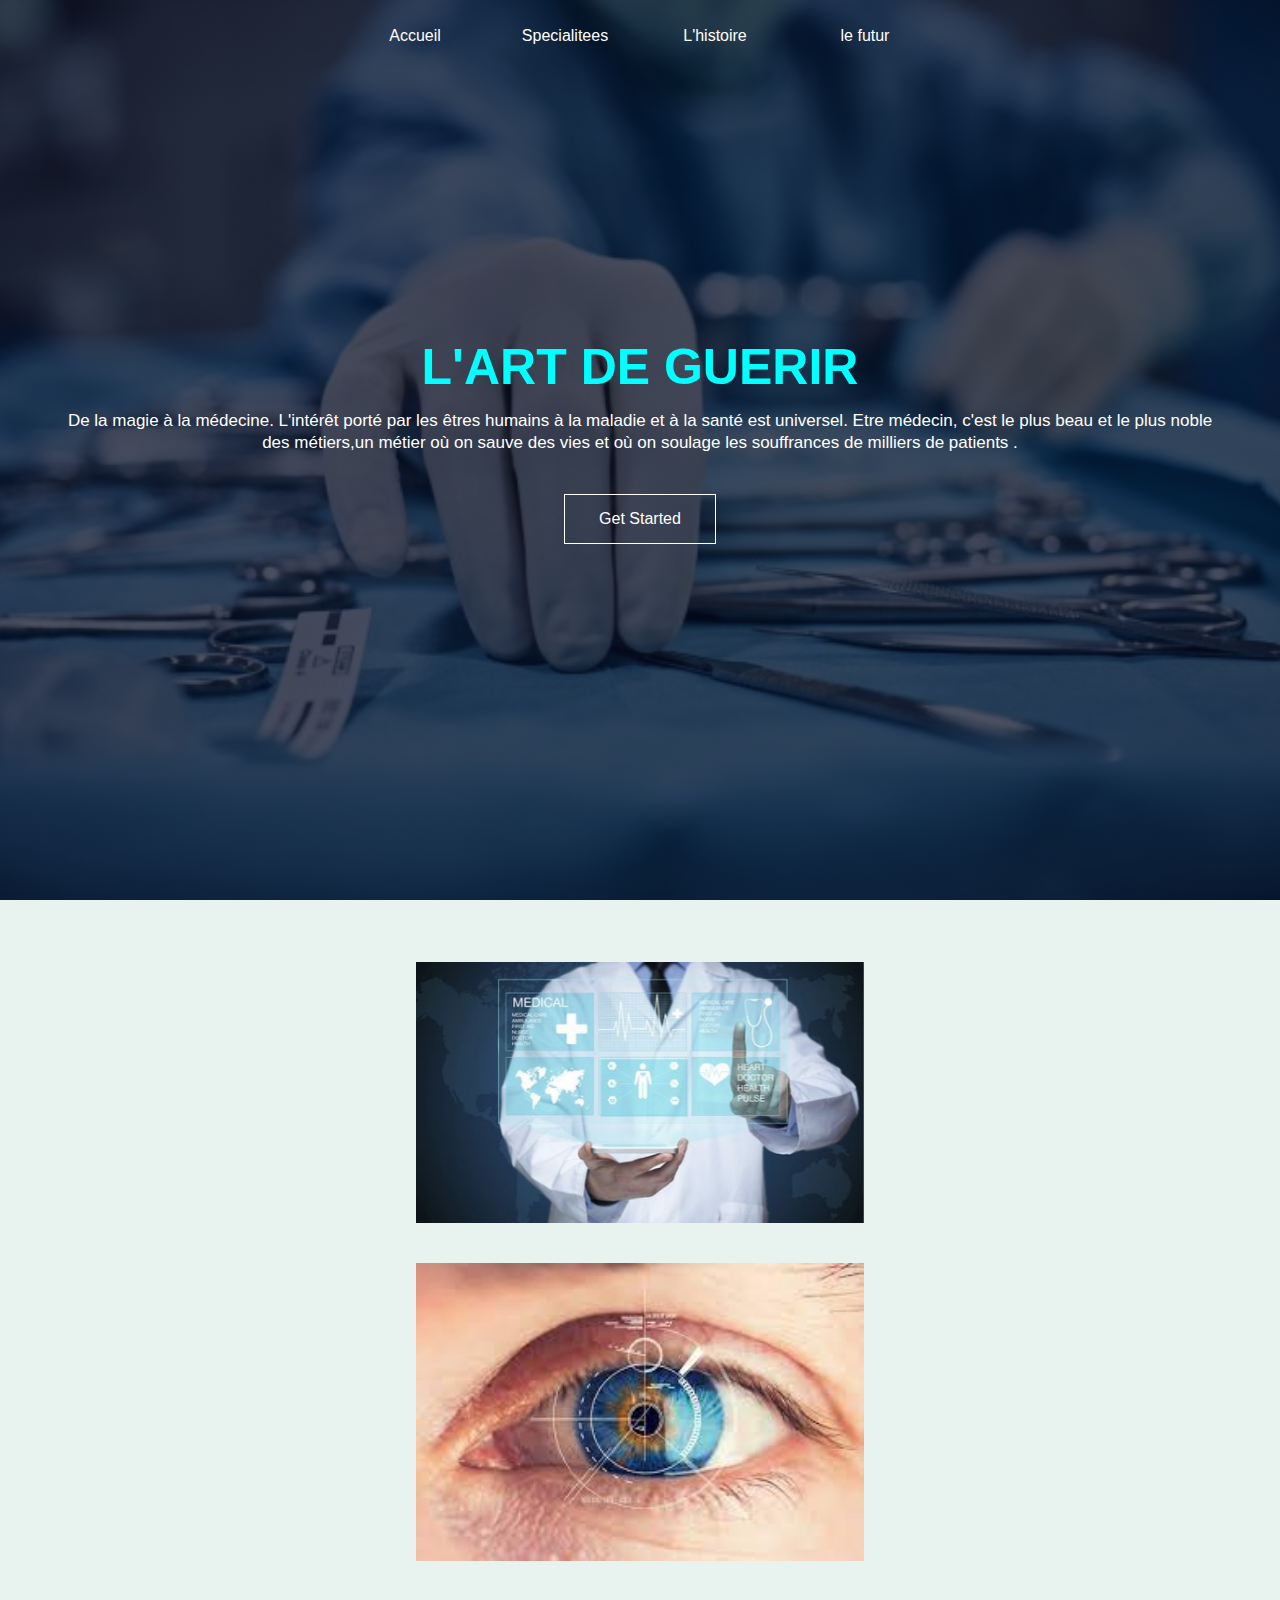
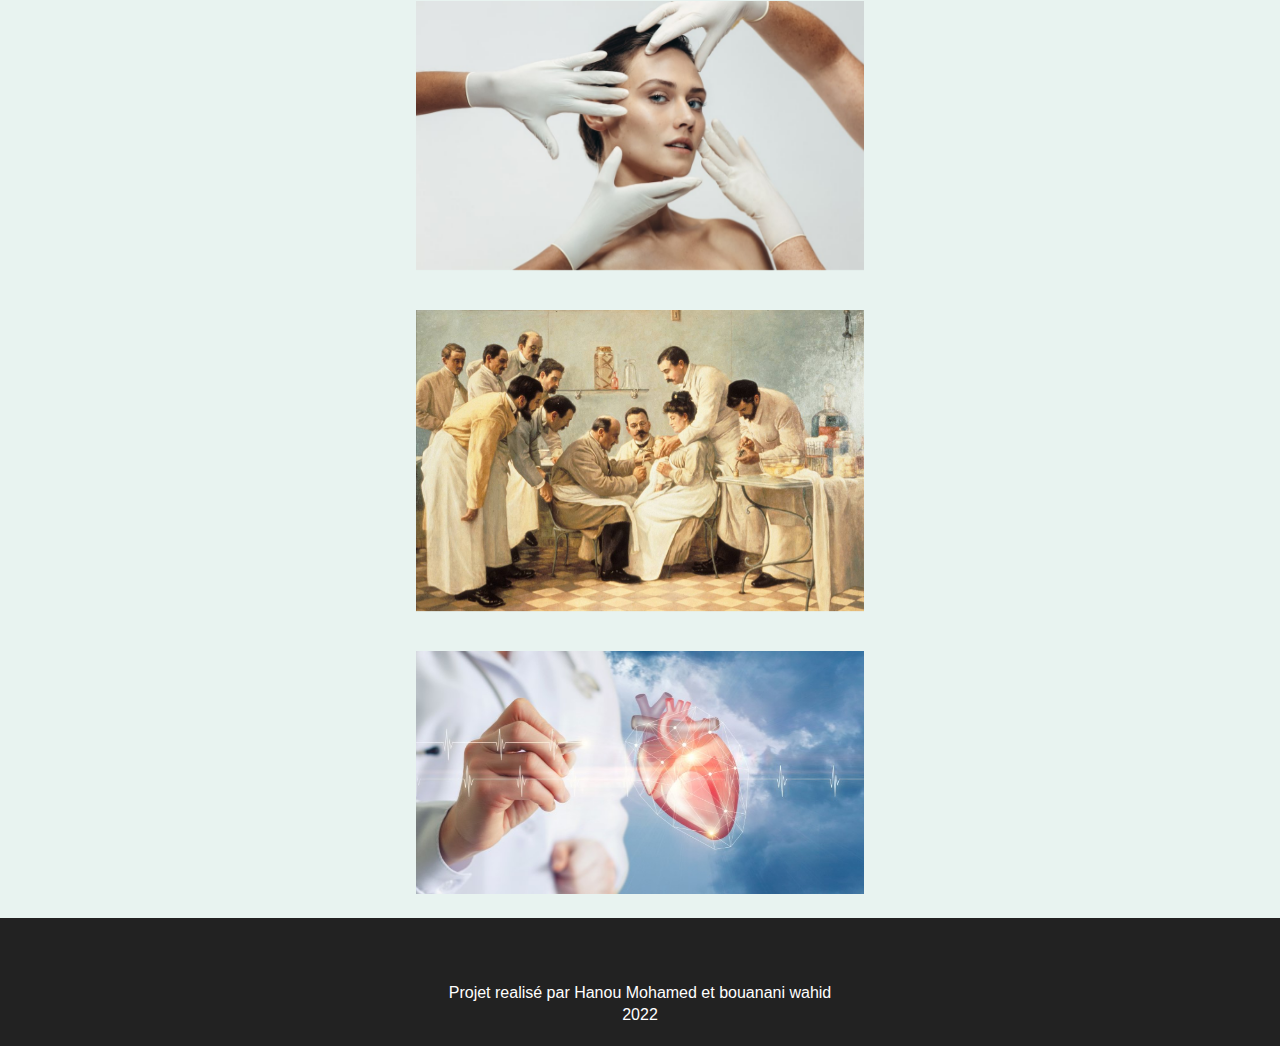
<file: index.html>
<!DOCTYPE html>
<html lang="fr">
<head>
    <link rel="stylesheet" href="style.css">
    <title>accueil</title>
</head>
<body>
    <header class="header">
        <div class="menu-bar">
            <ul>
                <li><a href="index.html">Accueil </a></li>
                <li>
                    <a href="">Specialitees</a> 
                    <div class="sub-menu-1">
                        <ul>
                         <li><a href="ophtalmologie.html">Ophtalmologie</a></li>
                            <li><a href="cardiologie.html">Cardiologie</a></li>
                            <li><a href="dermatologie.html">Dermatologie</a></li>
                          
                        </ul>
                
        
                    </div>
            
                </li>
                <li><a href="histoire.html">L'histoire </a></li>
                
                <li><a href="futur.html">le futur </a></li>
            
            </ul>
        </div>
        
        <div class="textbox">
            <h1>L'ART DE GUERIR</h1>
            <br>
            <p> 
                De la magie à la médecine. L'intérêt porté par les êtres humains à la maladie et à la santé est universel. Etre médecin, c'est le plus beau et le plus noble des métiers,un métier où on sauve des vies et où on soulage les souffrances de milliers de patients .
            </p>
            <a class="btn" href="#ici"> Get Started</a>

        </div>

    </header>

    <main class="b" id="ici">
        <br>  
        <div class="container">
            <img src="futuracc.jpg" class="image" style="width:100%">
            <div class="middle">
                <div class="text"> 
                  <a href="futur.html" style="text-decoration: none; color: white;"> Le futur de la medecine</a>
                </div>
            </div>
        </div>
        <div class="container">
            <img src="ophacc.jfif" class="image" style="width:100%">
            <div class="middle">
                <div class="text"> 
                  <a href="ophtalmologie.html" style="text-decoration: none; color: white;"> L'ophtalmologie</a>
                </div>
            </div>
        </div>
        <div class="container">
            <img src="dermaacc.jpg" class="image" style="width:100%">
            <div class="middle">
                <div class="text"> 
                  <a href="dermatologie.html" style="text-decoration: none; color: white;"> La dermatologie</a>
                </div>
            </div>
        </div>
        <div class="container">
            <img src="beaucoup.jpg" class="image" style="width:100%">
            <div class="middle">
                <div class="text"> 
                  <a href="histoire.html" style="text-decoration: none; color: white;"> L'histoire de la medecine</a>
                </div>
            </div>
        </div>
        <div class="container">
            <img src="cardiacc.jpg" class="image" style="width:100%">
            <div class="middle">
                <div class="text"> 
                  <a href="cardiologie.html" style="text-decoration: none; color: white;"> La cardiologie</a>
                </div>
            </div>
        </div>
        <br>
        <br>
    </main>
    <footer>
        <p class="pf">Projet realisé par Hanou Mohamed et bouanani wahid</p>
        <p class="pf">2022</p>
        <br>
    </footer>
    
    
</body>
</html>
</file>
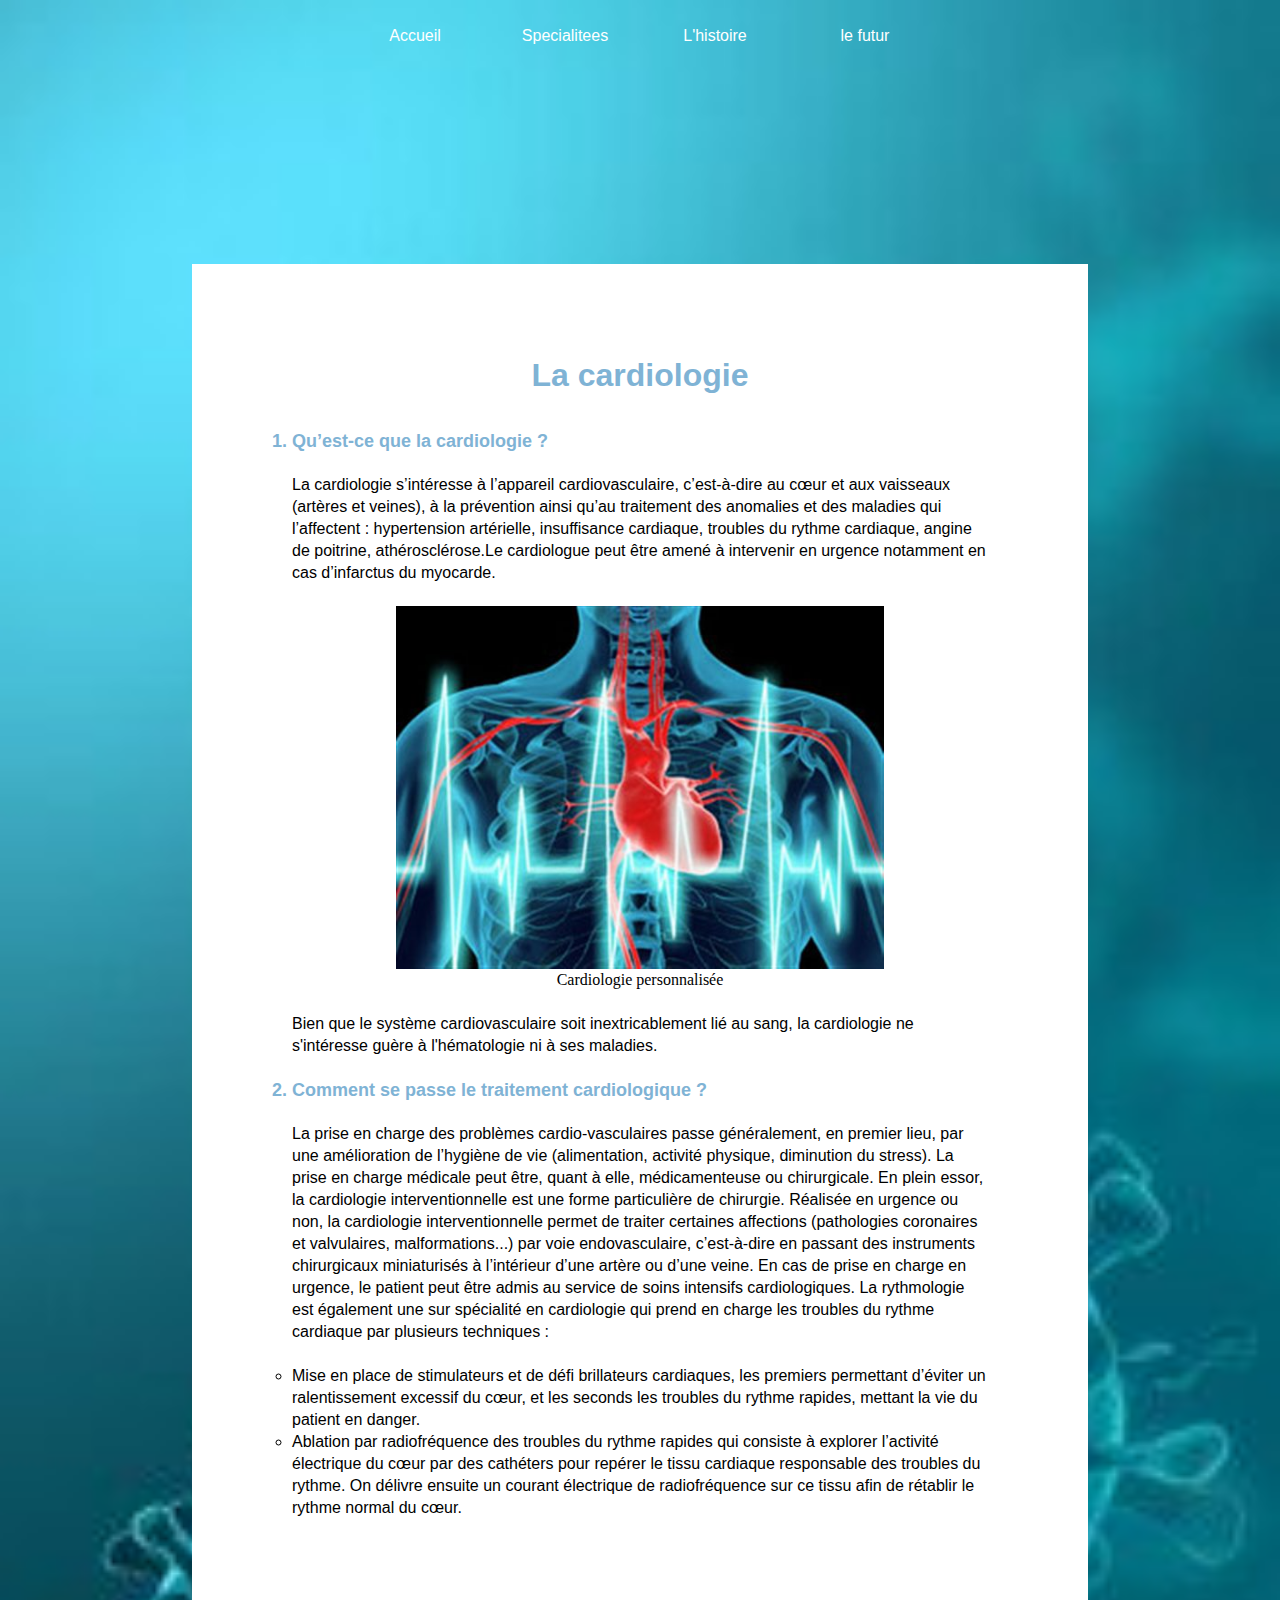
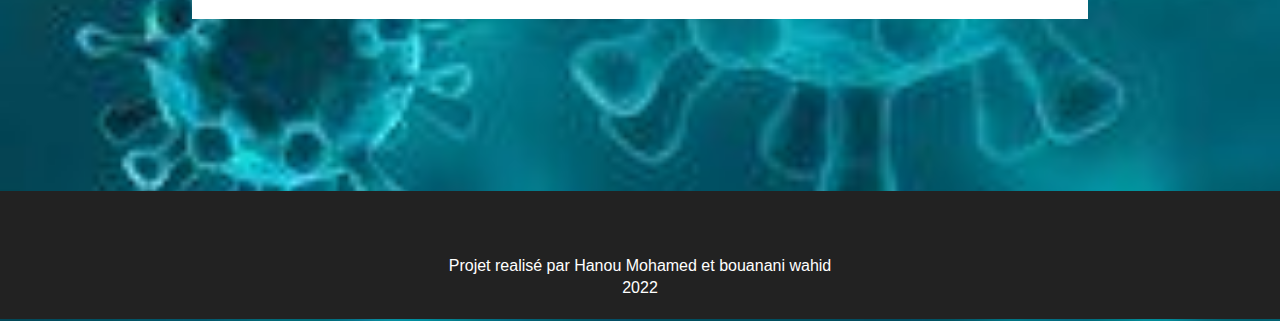
<file: cardiologie.html>
<!DOCTYPE html>
<html>
<head>
    <link rel="stylesheet" href="style.css">
    <title>cardiologie</title>
</head>
<body>
    <header>
        <div class="menu-bar">
            <ul>
                <li><a href="index.html">Accueil </a></li>
                <li>
                    <a href="">Specialitees</a> 
                    <div class="sub-menu-1">
                        <ul>
                         <li><a href="ophtalmologie.html">Ophtalmologie</a></li>
                            <li><a href="cardiologie.html">Cardiologie</a></li>
                            <li><a href="dermatologie.html">Dermatologie</a></li>
                          
                        </ul>
                
        
                    </div>
            
                </li>
                <li><a href="histoire.html">L'histoire </a></li>
                <li><a href="futur.html">le futur </a></li>
            
            </ul>
        </div>
    </header>
    <main>
        <div class="course">
            <h1 class="h">La cardiologie</h1>
            <br>
            <br>
            <ol>
                <li class="lib">Qu’est-ce que la cardiologie ?</li>
                <br>
                <p>
                    La cardiologie s’intéresse à l’appareil cardiovasculaire, c’est-à-dire au cœur et aux vaisseaux (artères et veines), à la prévention ainsi qu’au traitement des anomalies et des maladies qui l’affectent : hypertension artérielle, insuffisance cardiaque, troubles du rythme cardiaque, angine de poitrine, athérosclérose.Le cardiologue peut être amené à intervenir en urgence notamment en cas d’infarctus du myocarde.
                </p>
                <br>
                <figure>
                    <img src="cardiologie.jpg" alt="ophtalmologie">
                    <figcaption>
                        Cardiologie personnalisée
                    </figcaption>
                </figure>
                <br>
                <p>
                    Bien que le système cardiovasculaire soit inextricablement lié au sang, la cardiologie ne s'intéresse guère à l'hématologie ni à ses maladies.
                </p>
                <br>
                <li class="lib">Comment se passe le traitement cardiologique ?</li>
                <br>
                <p>
                    La prise en charge des problèmes cardio-vasculaires passe généralement, en premier lieu, par une amélioration de l’hygiène de vie (alimentation, activité physique, diminution du stress). La prise en charge médicale peut être, quant à elle, médicamenteuse ou chirurgicale.
                    En plein essor, la cardiologie interventionnelle est une forme particulière de chirurgie. Réalisée en urgence ou non, la cardiologie interventionnelle permet de traiter certaines affections (pathologies coronaires et valvulaires, malformations...) par voie endovasculaire, c’est-à-dire en passant des instruments chirurgicaux miniaturisés à l’intérieur d’une artère ou d’une veine. En cas de prise en charge en urgence, le patient peut être admis au service de soins intensifs cardiologiques.
                    La rythmologie est également une sur spécialité en cardiologie qui prend en charge les troubles du rythme cardiaque par plusieurs techniques :
                </p>
                <br>
                <ul>
                    <li> Mise en place de stimulateurs et de défi brillateurs cardiaques, les premiers permettant d’éviter un ralentissement excessif du cœur, et les seconds les troubles du rythme rapides, mettant la vie du patient en danger.</li>
                    <li>Ablation par radiofréquence des troubles du rythme rapides qui consiste à explorer l’activité électrique du cœur par des cathéters pour repérer le tissu cardiaque responsable des troubles du rythme. On délivre ensuite un courant électrique de radiofréquence sur ce tissu afin de rétablir le rythme normal du cœur.</li>
                </ul> 

            </ol>
        </div>
    </main>
    <footer>
        <p>Projet realisé par Hanou Mohamed et bouanani wahid</p>
        <p>2022</p>
        <br>
    </footer>
</body>
</html>
</file>
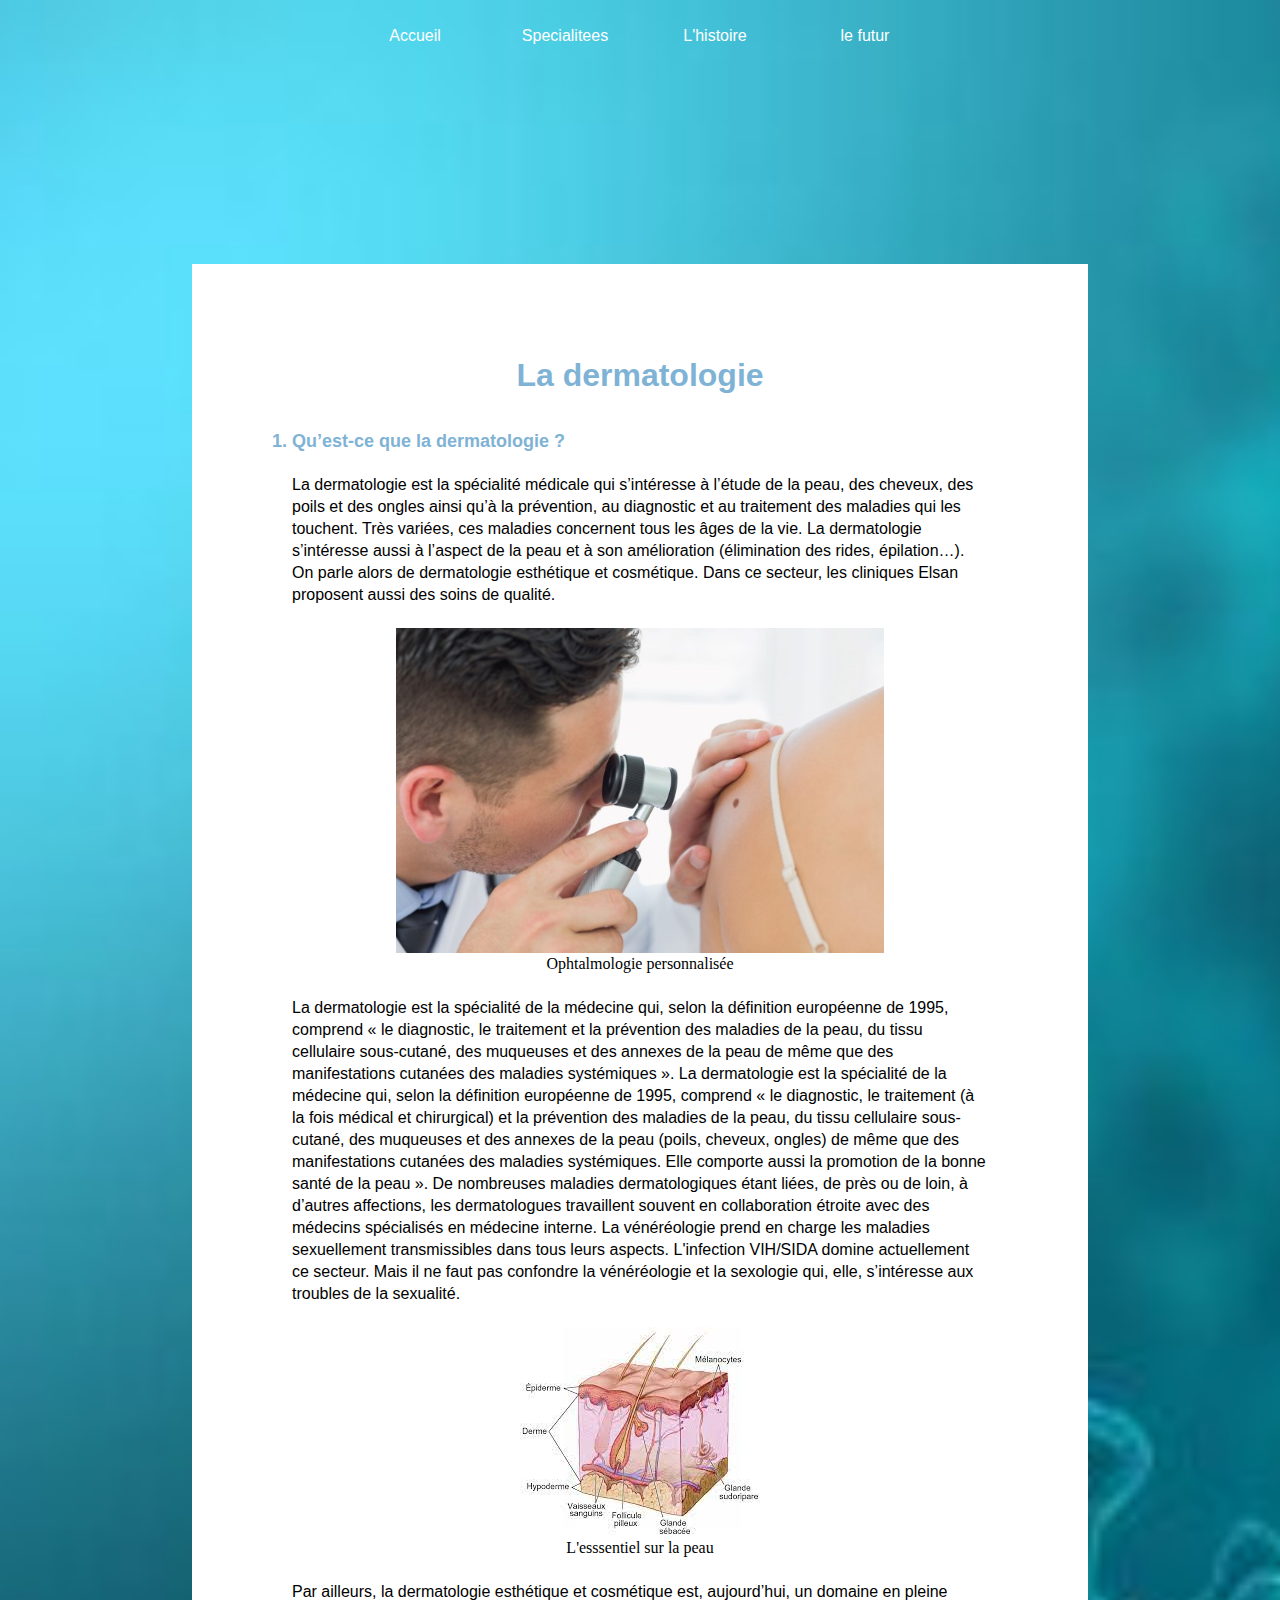
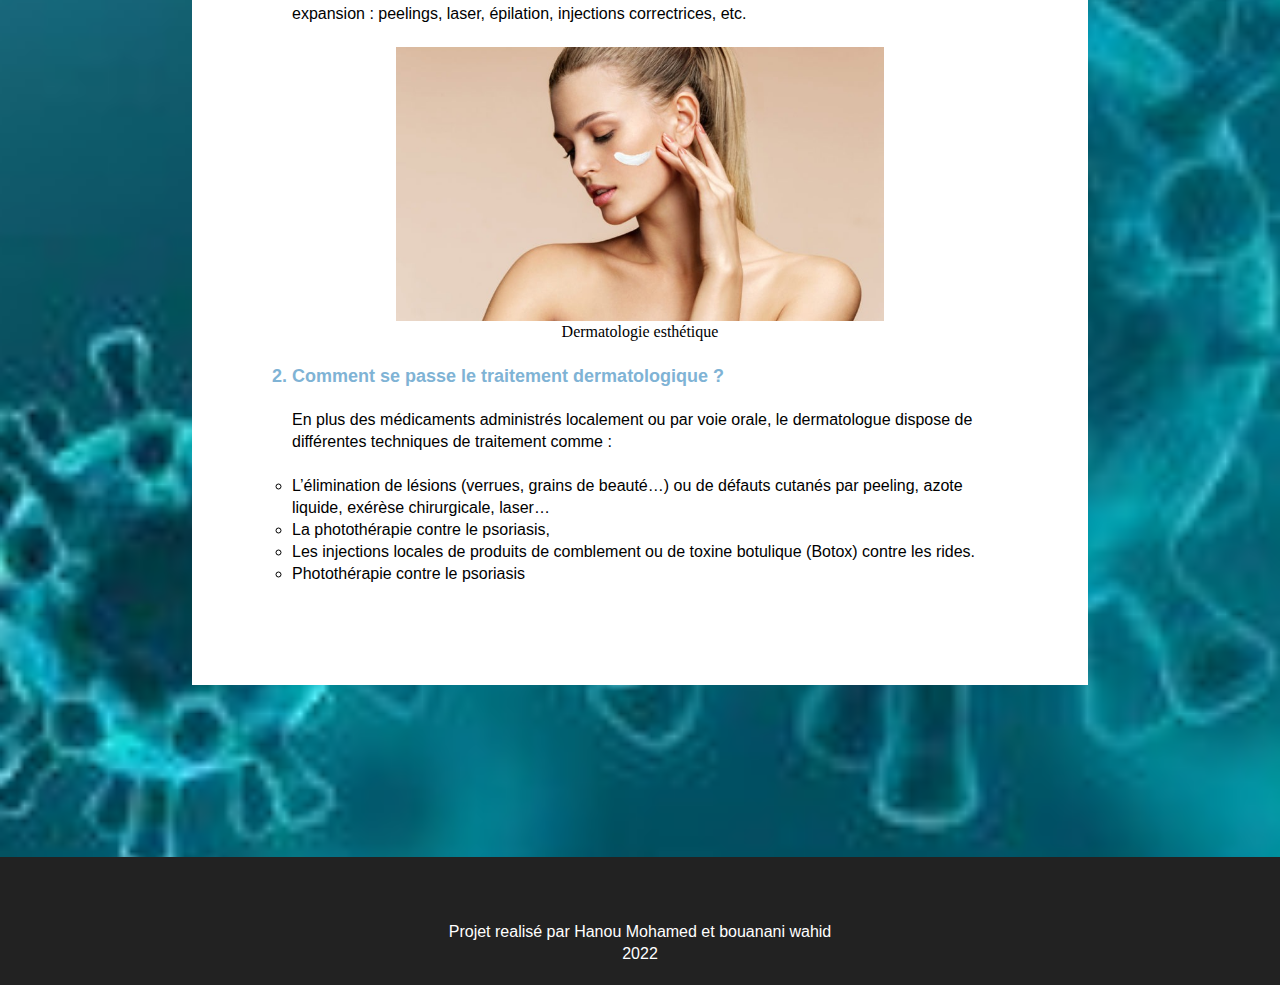
<file: dermatologie.html>
<!DOCTYPE html>
<html>
<head>
    <link rel="stylesheet" href="style.css">
    <title>cardiologie</title>
</head>
<body>
    <header>
        <div class="menu-bar">
            <ul>
                <li><a href="index.html">Accueil </a></li>
                <li>
                    <a href="">Specialitees</a> 
                    <div class="sub-menu-1">
                        <ul>
                         <li><a href="ophtalmologie.html">Ophtalmologie</a></li>
                            <li><a href="cardiologie.html">Cardiologie</a></li>
                            <li><a href="dermatologie.html">Dermatologie</a></li>
                          
                        </ul>
                
        
                    </div>
            
                </li>
                <li><a href="histoire.html">L'histoire </a></li>
                <li><a href="futur.html">le futur </a></li>
            
            </ul>
        </div>
    </header>
    <main>
        <div class="course">
            <h1 class="h">La dermatologie</h1>
            <br>
            <br>
            <ol>
                <li class="lib">Qu’est-ce que la dermatologie ?</li>
                <br>
                <p>
                    La dermatologie est la spécialité médicale qui s’intéresse à l’étude de la peau, des cheveux, des poils et des ongles ainsi qu’à la prévention, au diagnostic et au traitement des maladies qui les touchent. Très variées, ces maladies concernent tous les âges de la vie.
                    La dermatologie s’intéresse aussi à l’aspect de la peau et à son amélioration (élimination des rides, épilation…). On parle alors de dermatologie esthétique et cosmétique. Dans ce secteur, les cliniques Elsan proposent aussi des soins de qualité.
                </p>
                <br>
                <figure>
                    <img src="dermatologie.jpg" alt="dermatologie">
                    <figcaption>
                        Ophtalmologie personnalisée
                    </figcaption>
                </figure>
                <br>
                <p>
                    La dermatologie est la spécialité de la médecine qui, selon la définition européenne de 1995, comprend « le diagnostic, le traitement et la prévention des maladies de la peau, du tissu cellulaire sous-cutané, des muqueuses et des annexes de la peau de même que des manifestations cutanées des maladies systémiques ».
                    La dermatologie est la spécialité de la médecine qui, selon la définition européenne de 1995, comprend « le diagnostic, le traitement (à la fois médical et chirurgical) et la prévention des maladies de la peau, du tissu cellulaire sous-cutané, des muqueuses et des annexes de la peau (poils, cheveux, ongles) de même que des manifestations cutanées des maladies systémiques. Elle comporte aussi la promotion de la bonne santé de la peau ». De nombreuses maladies dermatologiques étant liées, de près ou de loin, à d’autres affections, les dermatologues travaillent souvent en collaboration étroite avec des médecins spécialisés en médecine interne.
                    La vénéréologie prend en charge les maladies sexuellement transmissibles dans tous leurs aspects. L'infection VIH/SIDA domine actuellement ce secteur. Mais il ne faut pas confondre la vénéréologie et la sexologie qui, elle, s’intéresse aux troubles de la sexualité.
                </p>
                <br>
                <figure>
                    <img src="peau.jfif" alt="dermatologie">
                    <figcaption>
                        L'esssentiel sur la peau
                    </figcaption>
                </figure>
                <br>
                <p>
                    Par ailleurs, la dermatologie esthétique et cosmétique est, aujourd’hui, un domaine en pleine expansion : peelings, laser, épilation, injections correctrices, etc.
                </p>
                <br>
                <figure>
                    <img src="dermas.jpg" alt="dermatologie">
                    <figcaption>
                        Dermatologie esthétique
                    </figcaption>
                </figure>
               <br> 
                <li class="lib">Comment se passe le traitement dermatologique ?</li>
                <br>
                <p>
                    En plus des médicaments administrés localement ou par voie orale, le dermatologue dispose de différentes techniques de traitement comme :
                </p>
                <br>
                <ul>
                    <li>L’élimination de lésions (verrues, grains de beauté…) ou de défauts cutanés par peeling, azote liquide, exérèse chirurgicale, laser…</li>
                    <li>La photothérapie contre le psoriasis,</li>
                    <li>Les injections locales de produits de comblement ou de toxine botulique (Botox) contre les rides.</li>
                    <li>Photothérapie contre le psoriasis</li>
                    
                </ul> 

            </ol>
        </div>
    </main>
    <footer>
        <p>Projet realisé par Hanou Mohamed et bouanani wahid</p>
        <p>2022</p>
        <br>
    </footer>
</body>
</html>
</file>
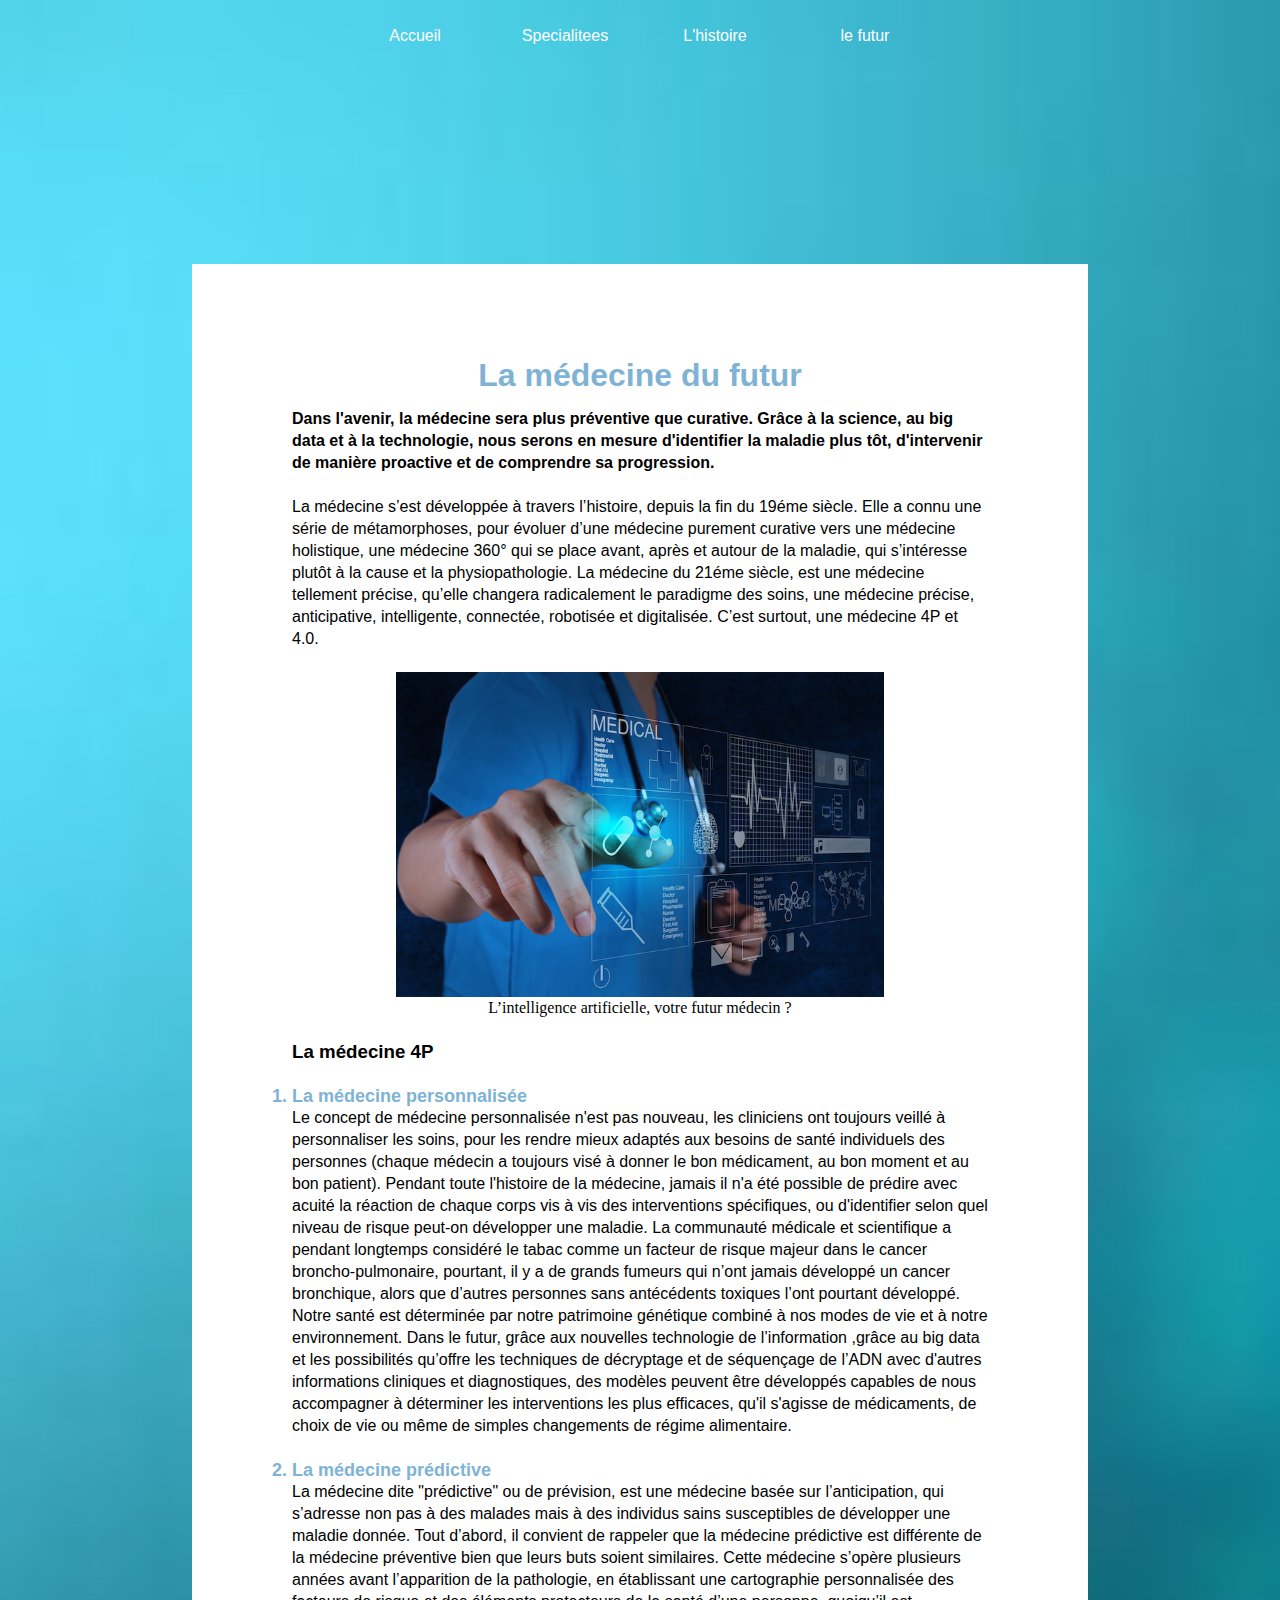
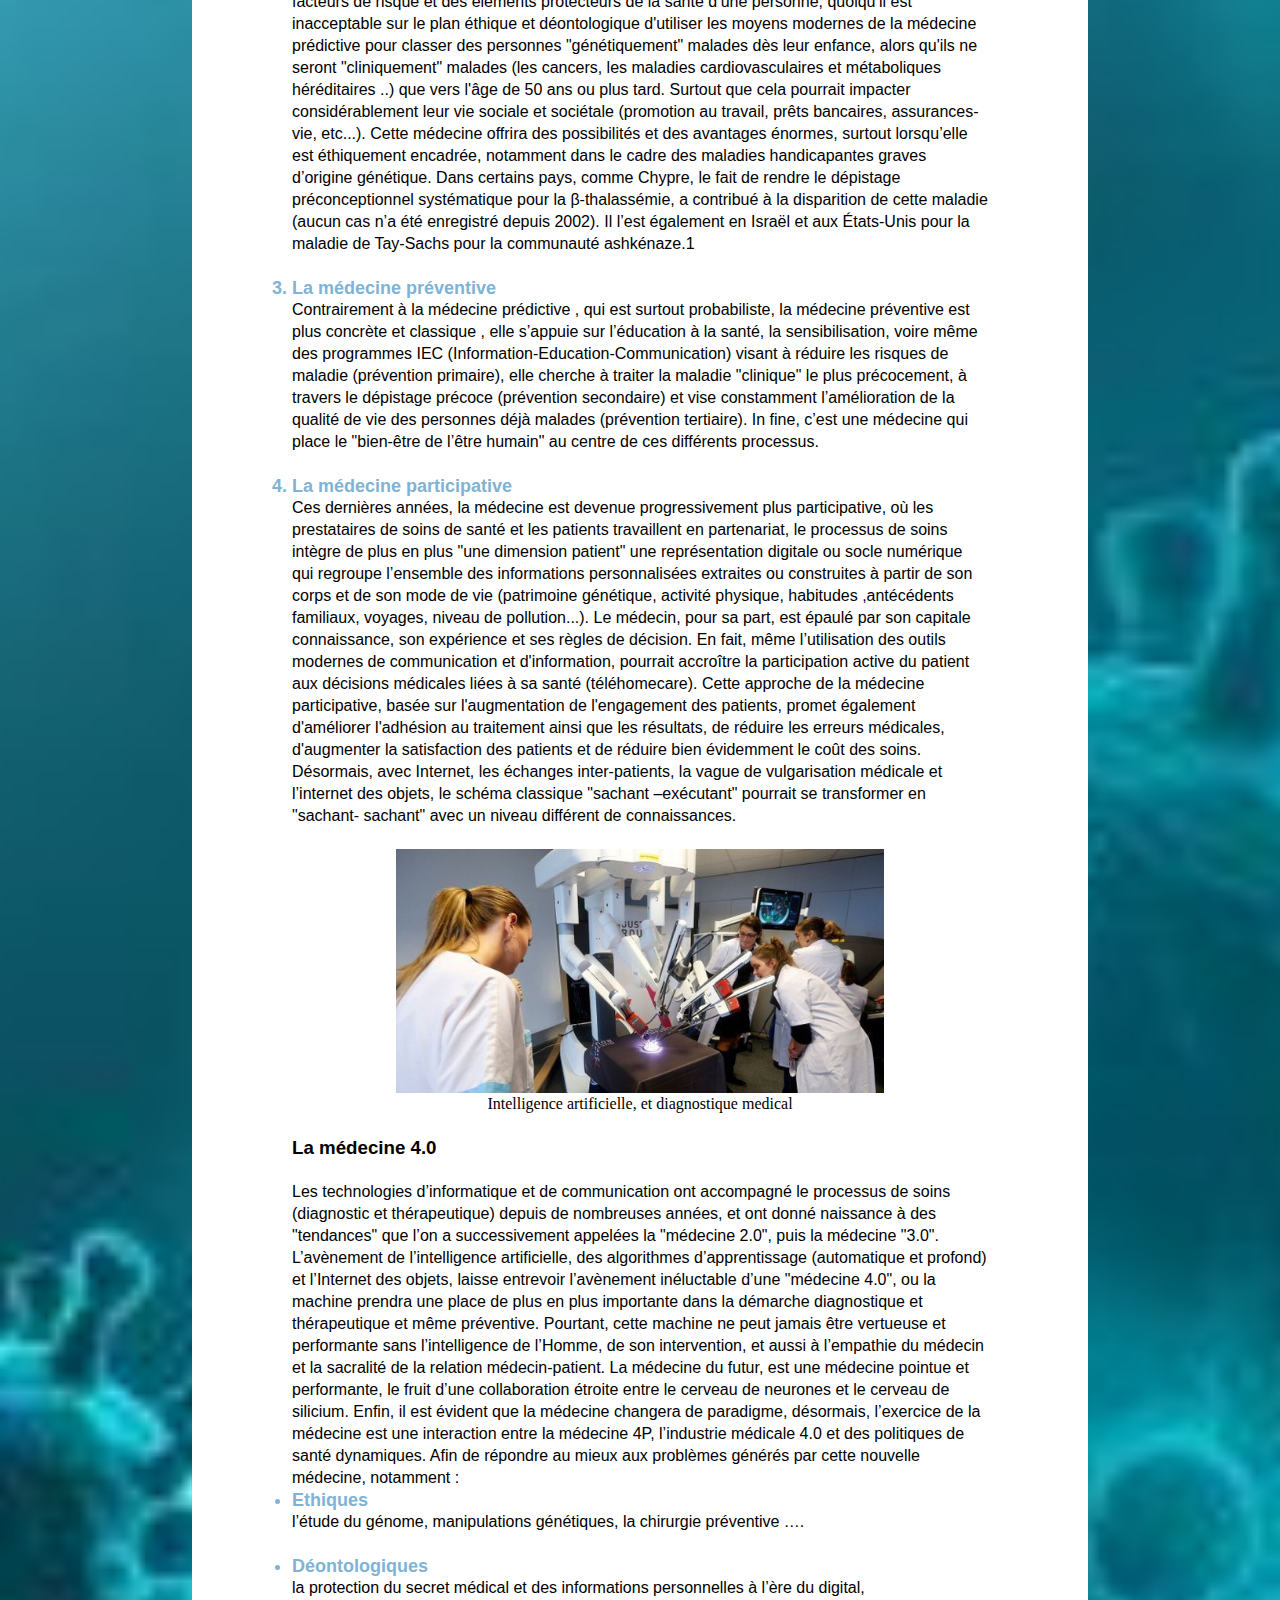
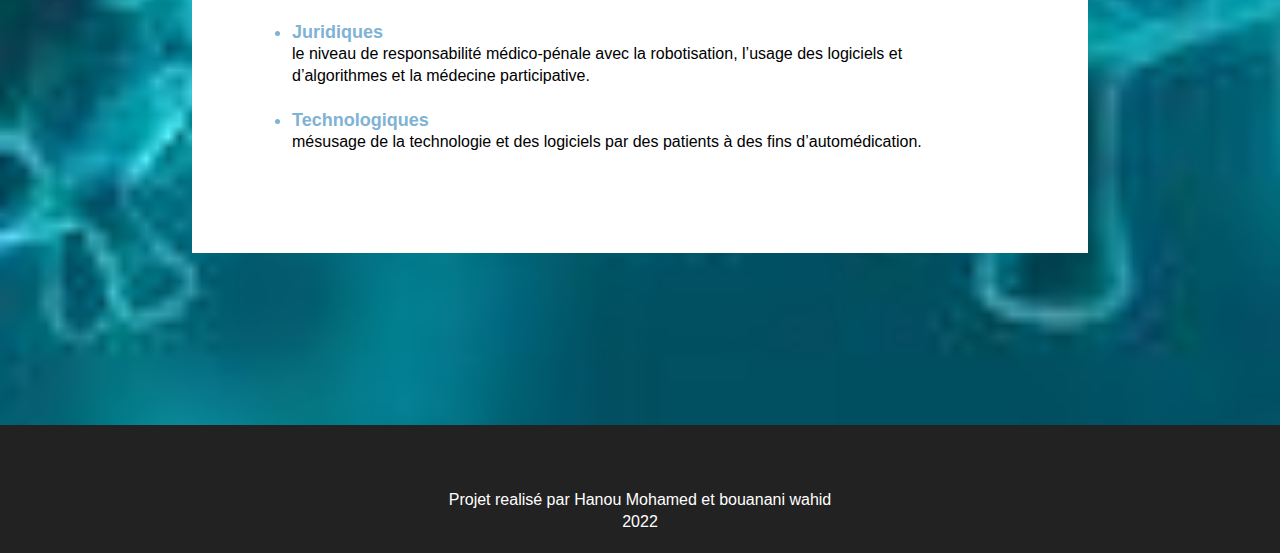
<file: futur.html>
<!DOCTYPE html>
<html>
<head>
    <link rel="stylesheet" href="style.css">
    <title>futur</title>
</head>
<body>
    <header>
        <div class="menu-bar">
            <ul>
                <li><a href="index.html">Accueil </a></li>
                <li>
                    <a href="">Specialitees</a> 
                    <div class="sub-menu-1">
                        <ul>
                         <li><a href="ophtalmologie.html">Ophtalmologie</a></li>
                            <li><a href="cardiologie.html">Cardiologie</a></li>
                            <li><a href="dermatologie.html">Dermatologie</a></li>
                          
                        </ul>
                
        
                    </div>
            
                </li>
                <li><a href="histoire.html">L'histoire </a></li>
                <li><a href="futur.html">le futur </a></li>
            
            </ul>
        </div>
    </header>
    <main>
        <div class="course">
            <h1 class="h">La médecine du futur </h1>
            <br>
            <p style="font-weight:bold">
                Dans l'avenir, la médecine sera plus préventive que curative. Grâce à la science, au big data et à la technologie, nous serons en mesure d'identifier la maladie plus tôt, d'intervenir de manière proactive et de comprendre sa progression.
            </p>
            <br>
            <p>
                La médecine s’est développée à travers l’histoire, depuis la fin du 19éme siècle. Elle a connu une série de métamorphoses, pour évoluer d’une médecine purement curative vers une médecine holistique, une médecine 360° qui se place avant, après et autour de la maladie, qui s’intéresse plutôt à la cause et la physiopathologie. La médecine du 21éme siècle, est une médecine tellement précise, qu’elle changera radicalement le paradigme des soins, une médecine précise, anticipative, intelligente, connectée, robotisée et digitalisée. C’est surtout, une médecine 4P et 4.0.
            </p>
            <br>
            <figure>
                <img src="futur.jpg" alt="le futur de la medecine">
                <figcaption >
                    L’intelligence artificielle, votre futur médecin ?
                </figcaption>
            </figure>
            <br>
            <h3>La médecine 4P</h3> 
            <br>
            <ol>
                <li class="lib">La médecine personnalisée</li>
                <p>
                    Le concept de médecine personnalisée n'est pas nouveau, les cliniciens ont toujours veillé à personnaliser les soins, pour les rendre mieux adaptés aux besoins de santé individuels des personnes (chaque médecin a toujours visé à donner le bon médicament, au bon moment et au bon patient). Pendant toute l'histoire de la médecine, jamais il n'a été possible de prédire avec acuité la réaction de chaque corps vis à vis des interventions spécifiques, ou d'identifier selon quel niveau de risque peut-on développer une maladie.
                    La communauté médicale et scientifique a pendant longtemps considéré le tabac comme un facteur de risque majeur dans le cancer broncho-pulmonaire, pourtant, il y a de grands fumeurs qui n’ont jamais développé un cancer bronchique, alors que d’autres personnes sans antécédents toxiques l’ont pourtant développé. Notre santé est déterminée par notre patrimoine génétique combiné à nos modes de vie et à notre environnement.
                    Dans le futur, grâce aux nouvelles technologie de l’information ,grâce au big data et les possibilités qu’offre les techniques de décryptage et de séquençage de l’ADN avec d'autres informations cliniques et diagnostiques, des modèles peuvent être développés capables de nous accompagner à déterminer les interventions les plus efficaces, qu'il s'agisse de médicaments, de choix de vie ou même de simples changements de régime alimentaire.
                </p>
                <br>
                <li class="lib">La médecine prédictive</li>
                <p>
                    La médecine dite "prédictive" ou de prévision, est une médecine basée sur l’anticipation, qui s’adresse non pas à des malades mais à des individus sains susceptibles de développer une maladie donnée. Tout d’abord, il convient de rappeler que la médecine prédictive est différente de la médecine préventive bien que leurs buts soient similaires.
                    Cette médecine s’opère plusieurs années avant l’apparition de la pathologie, en établissant une cartographie personnalisée des facteurs de risque et des éléments protecteurs de la santé d’une personne, quoiqu’il est inacceptable sur le plan éthique et déontologique d'utiliser les moyens modernes de la médecine prédictive pour classer des personnes "génétiquement" malades dès leur enfance, alors qu'ils ne seront "cliniquement" malades (les cancers, les maladies cardiovasculaires et métaboliques héréditaires ..) que vers l'âge de 50 ans ou plus tard. Surtout que cela pourrait impacter considérablement leur vie sociale et sociétale (promotion au travail, prêts bancaires, assurances-vie, etc...).
                    Cette médecine offrira des possibilités et des avantages énormes, surtout lorsqu’elle est éthiquement encadrée, notamment dans le cadre des maladies handicapantes graves d’origine génétique. Dans certains pays, comme Chypre, le fait de rendre le dépistage préconceptionnel systématique pour la β-thalassémie, a contribué à la disparition de cette maladie (aucun cas n’a été enregistré depuis 2002). Il l’est également en Israël et aux États-Unis pour la maladie de Tay-Sachs pour la communauté ashkénaze.1
                </p>
                <br>
                <li class="lib">La médecine préventive </li>
                <p>
                    Contrairement à la médecine prédictive , qui est surtout probabiliste, la médecine préventive est plus concrète et classique ,  elle s’appuie sur  l’éducation à la santé, la sensibilisation, voire même des programmes IEC (Information-Education-Communication) visant à réduire les risques de maladie (prévention primaire), elle cherche à traiter la maladie "clinique" le plus précocement, à travers le dépistage précoce (prévention secondaire) et vise constamment l’amélioration de la qualité de vie des personnes déjà malades (prévention tertiaire). In fine, c’est une médecine qui place le "bien-être de l’être humain" au centre de ces différents processus.
                </p>
                <br>
                <li class="lib" >La médecine participative</li>
                <p>
                    Ces dernières années, la médecine est devenue progressivement plus participative, où les prestataires de soins de santé et les patients travaillent en partenariat, le processus de soins intègre de plus en plus "une dimension patient" une représentation digitale ou socle numérique qui regroupe l’ensemble des informations personnalisées extraites ou construites à partir de son corps et de son mode de vie (patrimoine génétique, activité physique, habitudes ,antécédents familiaux, voyages, niveau de pollution...). Le médecin, pour sa part, est épaulé par son capitale connaissance, son expérience et ses règles de décision. En fait, même l’utilisation des outils modernes de communication et d'information, pourrait accroître la participation active du patient aux décisions médicales liées à sa santé (téléhomecare). Cette approche de la médecine participative, basée sur l'augmentation de l'engagement des patients, promet également d'améliorer l'adhésion au traitement ainsi que les résultats, de réduire les erreurs médicales, d'augmenter la satisfaction des patients et de réduire bien évidemment le coût des soins.
                    Désormais, avec Internet, les échanges inter-patients, la vague de vulgarisation médicale et l’internet des objets, le schéma classique "sachant –exécutant" pourrait se transformer en "sachant- sachant" avec un niveau différent de connaissances.

                </p>
                


            </ol>
            <br>
            <figure>
                <img src="IA.jpg" alt="le futur de la medecine">
                <figcaption >
                    Intelligence artificielle, et diagnostique medical
                </figcaption>
            </figure>
            <br>
            <h3>La médecine 4.0</h3>
            <br>
            <p>
                Les technologies d’informatique et de communication ont accompagné le processus de soins (diagnostic et thérapeutique) depuis de nombreuses années, et ont donné naissance à des "tendances" que l’on a successivement appelées la "médecine 2.0", puis la médecine "3.0". L’avènement de l’intelligence artificielle, des algorithmes d’apprentissage (automatique et profond) et l’Internet des objets, laisse entrevoir l’avènement inéluctable d’une "médecine 4.0", ou la machine prendra une place de plus en plus importante dans la démarche diagnostique et thérapeutique et même préventive. Pourtant, cette machine ne peut jamais être vertueuse et performante sans l’intelligence de l’Homme, de son intervention, et aussi à l’empathie du médecin et la sacralité de la relation médecin-patient. La médecine du futur, est une médecine pointue et performante, le fruit d’une collaboration étroite entre le cerveau de neurones et le cerveau de silicium.
                Enfin, il est évident que la médecine changera de paradigme, désormais, l’exercice de la médecine est une interaction entre la médecine 4P, l’industrie médicale 4.0 et des politiques de santé dynamiques. Afin de répondre au mieux aux problèmes générés par cette nouvelle médecine, notamment :
            </p>
            <ul>
                <li class="lib">Ethiques</li>
                <p>
                    l’étude du génome, manipulations génétiques, la chirurgie préventive ….
                </p>
                <br>
                <li class="lib">Déontologiques</li>
                <p>
                    la protection du secret médical et des informations personnelles à l’ère du digital,
                </p>
                <br>
                <li class="lib">Juridiques</li>
                <p>
                    le niveau de responsabilité médico-pénale avec la robotisation, l’usage des logiciels et d’algorithmes et la médecine participative.
                </p>
                <br>
                <li class="lib" >Technologiques</li>
                <p>
                    mésusage de la technologie et des logiciels par des patients à des fins d’automédication.
                </p>
                


            </ul>
            
        </div>
    </main>
    <footer>
        <p class="pf">Projet realisé par Hanou Mohamed et bouanani wahid</p>
        <p class="pf">2022</p>
        <br>
    </footer>
</body>
</html>
</file>
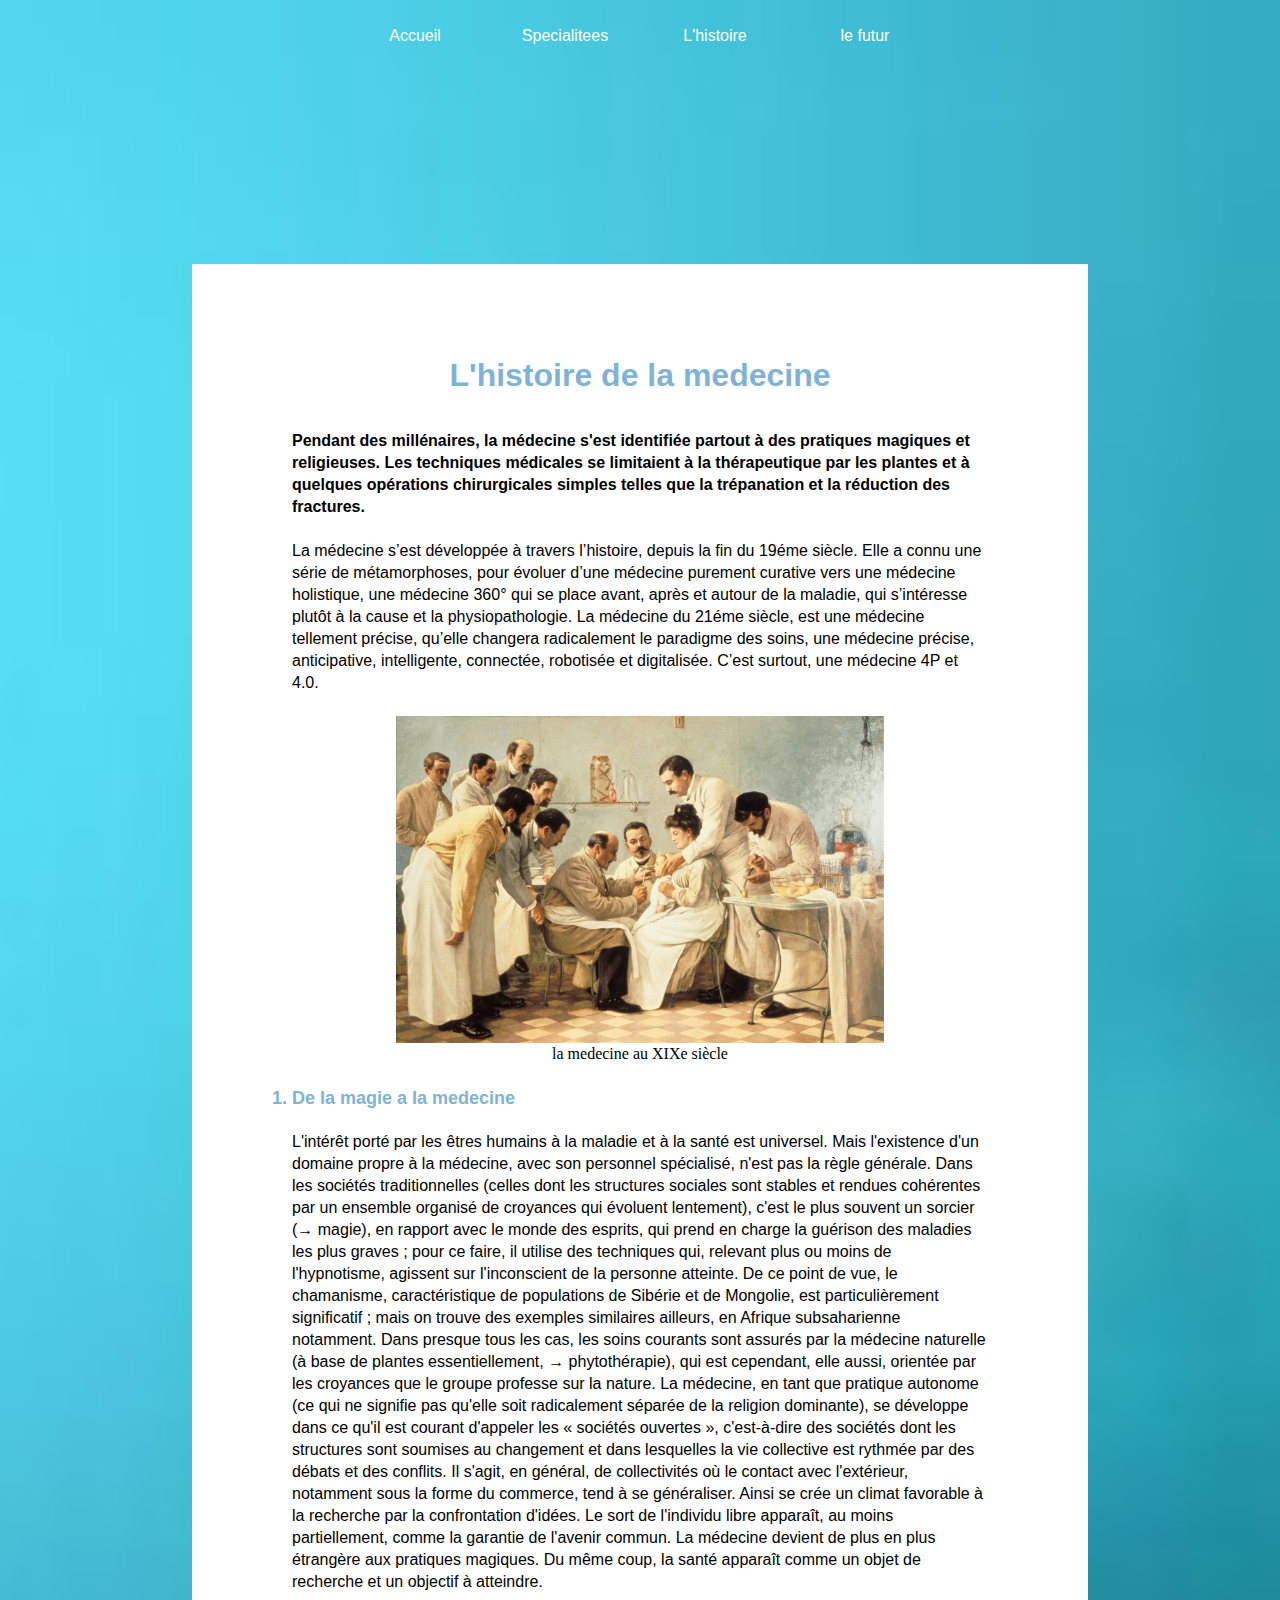
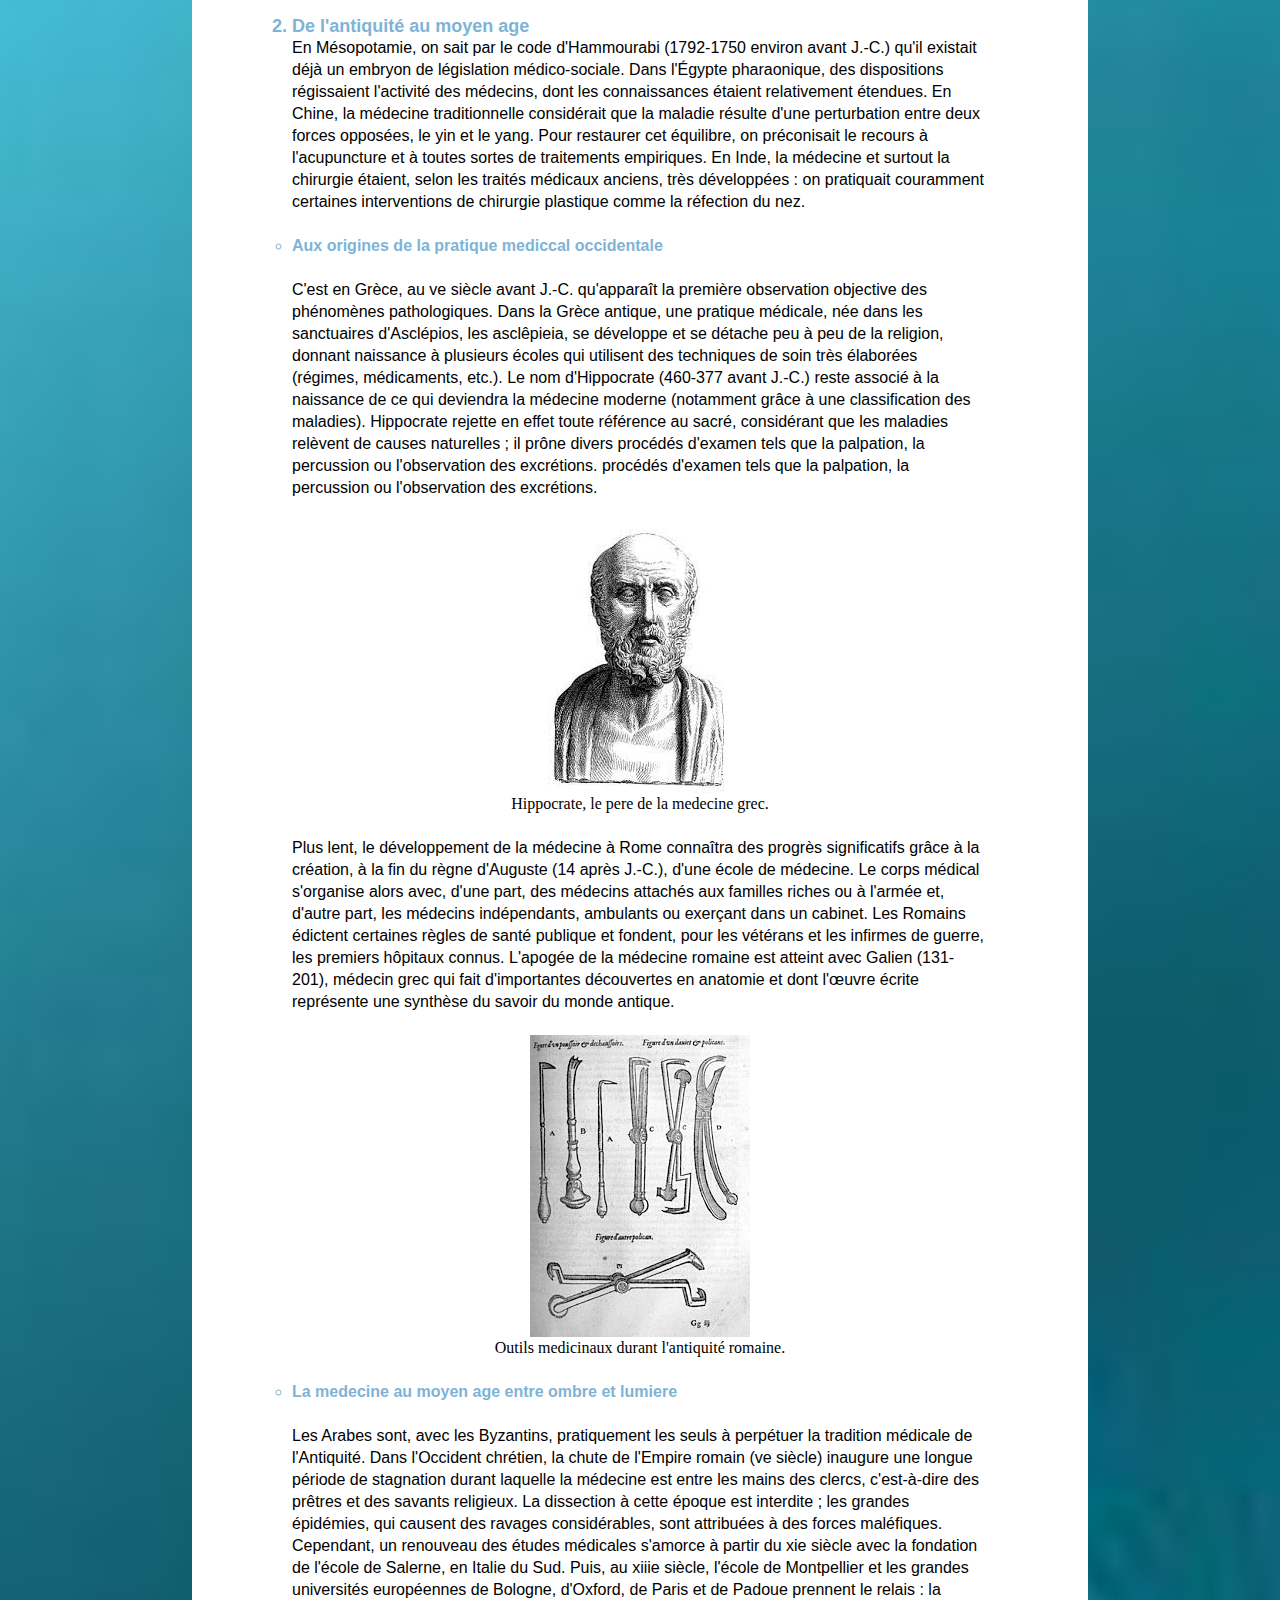
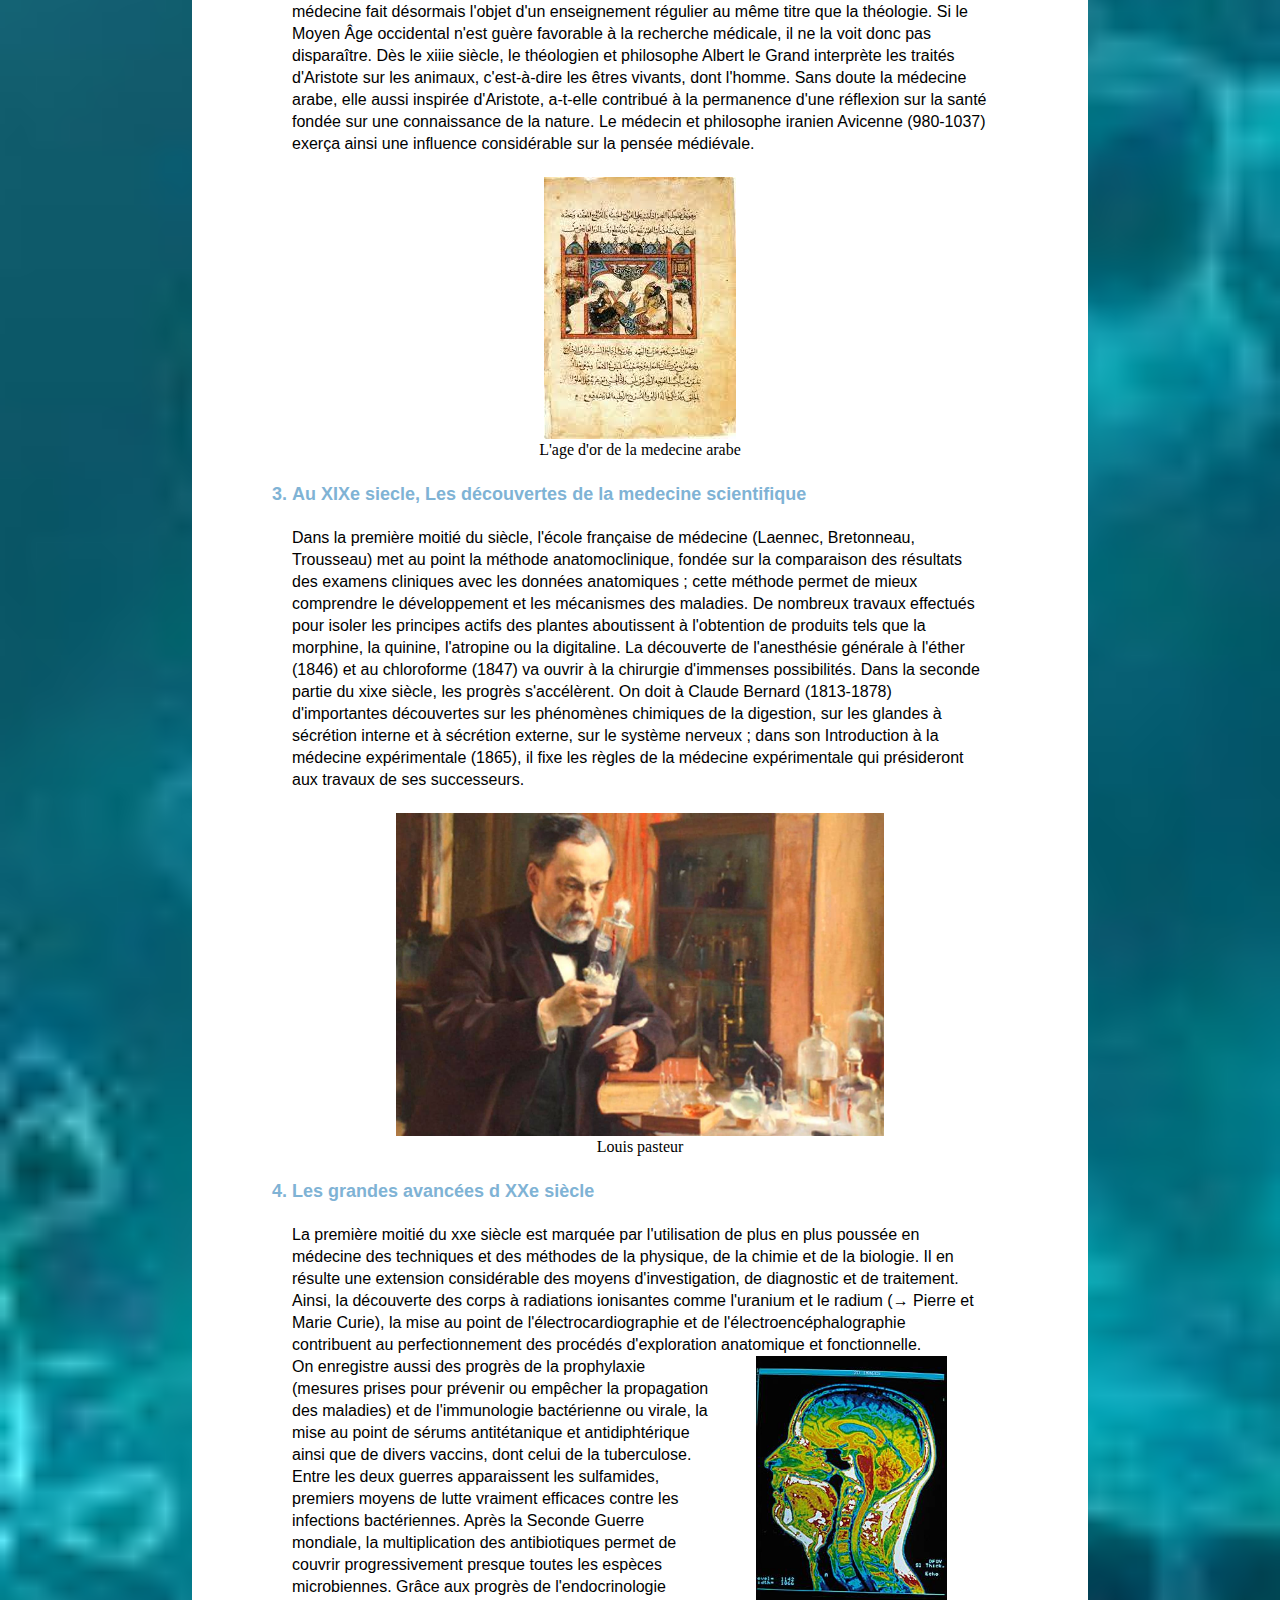
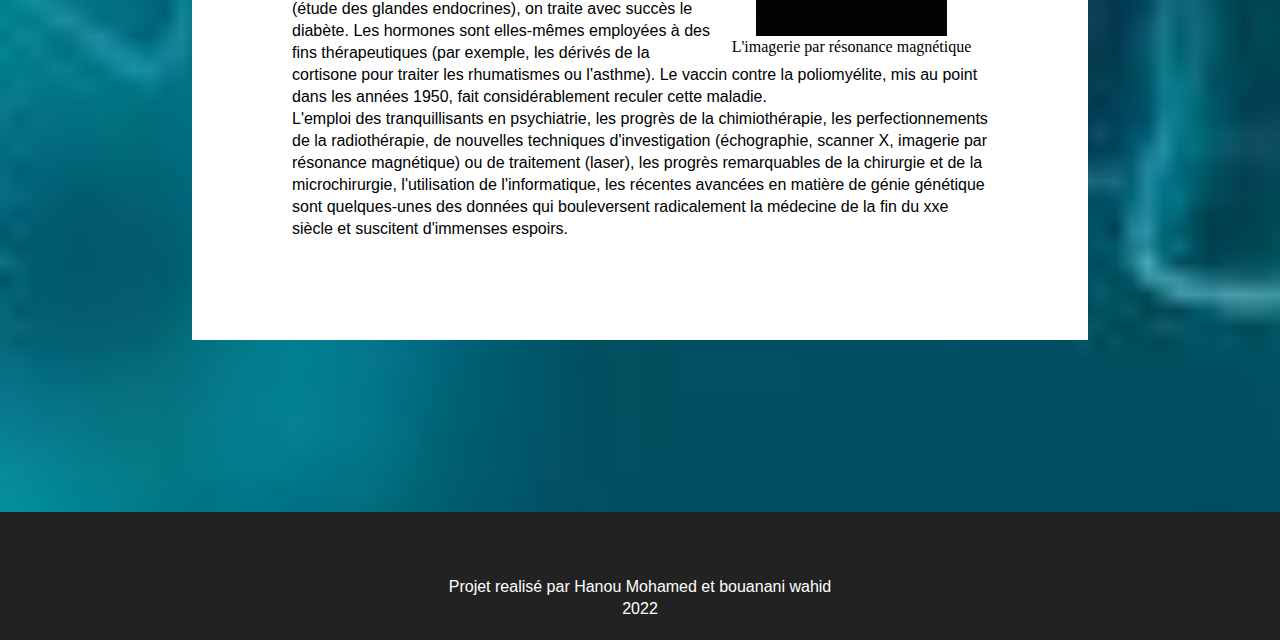
<file: histoire.html>
<!DOCTYPE html>
<html>
<head>
    <link rel="stylesheet" href="style.css">
    <title>histoire</title>
</head>
<body>
    <header>
        <div class="menu-bar">
            <ul>
                <li><a href="index.html">Accueil </a></li>
                <li>
                    <a href="">Specialitees</a> 
                    <div class="sub-menu-1">
                        <ul>
                         <li><a href="ophtalmologie.html">Ophtalmologie</a></li>
                            <li><a href="cardiologie.html">Cardiologie</a></li>
                            <li><a href="dermatologie.html">Dermatologie</a></li>
                          
                        </ul>
                
        
                    </div>
            
                </li>
                <li><a href="histoire.html">L'histoire </a></li>
                <li><a href="futur.html">le futur </a></li>
            
            </ul>
        </div>
    </header>
    <main>
        <div class="course">
            <h1 class="h">L'histoire de la medecine </h1>
            <br>
            <br>
            <p style="font-weight:bold">
                Pendant des millénaires, la médecine s'est identifiée partout à des pratiques magiques et religieuses. Les techniques médicales se limitaient à la thérapeutique par les plantes et à quelques opérations chirurgicales simples telles que la trépanation et la réduction des fractures.
            </p>
            <br>
            <p>
                La médecine s’est développée à travers l’histoire, depuis la fin du 19éme siècle. Elle a connu une série de métamorphoses, pour évoluer d’une médecine purement curative vers une médecine holistique, une médecine 360° qui se place avant, après et autour de la maladie, qui s’intéresse plutôt à la cause et la physiopathologie. La médecine du 21éme siècle, est une médecine tellement précise, qu’elle changera radicalement le paradigme des soins, une médecine précise, anticipative, intelligente, connectée, robotisée et digitalisée. C’est surtout, une médecine 4P et 4.0.
            </p>
            <br>
            <figure>
                <img src="beaucoup.jpg" alt="medecine ancienne">
                <figcaption>la medecine au XIXe siècle</figcaption>

            </figure>
            <br>
            <ol>
                <li class="lib">De la magie a la medecine</li>
                <br>
                <p>
                    L'intérêt porté par les êtres humains à la maladie et à la santé est universel. Mais l'existence d'un domaine propre à la médecine, avec son personnel spécialisé, n'est pas la règle générale. Dans les sociétés traditionnelles (celles dont les structures sociales sont stables et rendues cohérentes par un ensemble organisé de croyances qui évoluent lentement), c'est le plus souvent un sorcier (→ magie), en rapport avec le monde des esprits, qui prend en charge la guérison des maladies les plus graves ; pour ce faire, il utilise des techniques qui, relevant plus ou moins de l'hypnotisme, agissent sur l'inconscient de la personne atteinte. De ce point de vue, le chamanisme, caractéristique de populations de Sibérie et de Mongolie, est particulièrement significatif ; mais on trouve des exemples similaires ailleurs, en Afrique subsaharienne notamment. Dans presque tous les cas, les soins courants sont assurés par la médecine naturelle (à base de plantes essentiellement, → phytothérapie), qui est cependant, elle aussi, orientée par les croyances que le groupe professe sur la nature.
                    La médecine, en tant que pratique autonome (ce qui ne signifie pas qu'elle soit radicalement séparée de la religion dominante), se développe dans ce qu'il est courant d'appeler les « sociétés ouvertes », c'est-à-dire des sociétés dont les structures sont soumises au changement et dans lesquelles la vie collective est rythmée par des débats et des conflits. Il s'agit, en général, de collectivités où le contact avec l'extérieur, notamment sous la forme du commerce, tend à se généraliser. Ainsi se crée un climat favorable à la recherche par la confrontation d'idées. Le sort de l'individu libre apparaît, au moins partiellement, comme la garantie de l'avenir commun. La médecine devient de plus en plus étrangère aux pratiques magiques. Du même coup, la santé apparaît comme un objet de recherche et un objectif à atteindre.
                </p>
                <br>
                <li class="lib">De l'antiquité au moyen age</li>
                <p>
                    En Mésopotamie, on sait par le code d'Hammourabi (1792-1750 environ avant J.-C.) qu'il existait déjà un embryon de législation médico-sociale. Dans l'Égypte pharaonique, des dispositions régissaient l'activité des médecins, dont les connaissances étaient relativement étendues.
                    En Chine, la médecine traditionnelle considérait que la maladie résulte d'une perturbation entre deux forces opposées, le yin et le yang. Pour restaurer cet équilibre, on préconisait le recours à l'acupuncture et à toutes sortes de traitements empiriques.
                    En Inde, la médecine et surtout la chirurgie étaient, selon les traités médicaux anciens, très développées : on pratiquait couramment certaines interventions de chirurgie plastique comme la réfection du nez.
                </p>
                <br>
                <ul>
                    <li class="lib2">Aux origines de la pratique mediccal occidentale</li>
                    <br>
                    <p>
                        C'est en Grèce, au ve siècle avant J.-C. qu'apparaît la première observation objective des phénomènes pathologiques. Dans la Grèce antique, une pratique médicale, née dans les sanctuaires d'Asclépios, les asclêpieia, se développe et se détache peu à peu de la religion, donnant naissance à plusieurs écoles qui utilisent des techniques de soin très élaborées (régimes, médicaments, etc.). Le nom d'Hippocrate (460-377 avant J.-C.) reste associé à la naissance de ce qui deviendra la médecine moderne (notamment grâce à une classification des maladies). Hippocrate rejette en effet toute référence au sacré, considérant que les maladies relèvent de causes naturelles ; il prône divers procédés d'examen tels que la palpation, la percussion ou l'observation des excrétions.
                        procédés d'examen tels que la palpation, la percussion ou l'observation des excrétions.
                    </p>
                    <br>
                    <figure>
                        <img src="hippo.jfif" alt="le pere de la medecine">
                        <figcaption>
                            Hippocrate, le pere de la medecine grec.
                        </figcaption>
                    </figure>
                    <br>
                    <p>
                        Plus lent, le développement de la médecine à Rome connaîtra des progrès significatifs grâce à la création, à la fin du règne d'Auguste (14 après J.-C.), d'une école de médecine. Le corps médical s'organise alors avec, d'une part, des médecins attachés aux familles riches ou à l'armée et, d'autre part, les médecins indépendants, ambulants ou exerçant dans un cabinet. Les Romains édictent certaines règles de santé publique et fondent, pour les vétérans et les infirmes de guerre, les premiers hôpitaux connus. L'apogée de la médecine romaine est atteint avec Galien (131-201), médecin grec qui fait d'importantes découvertes en anatomie et dont l'œuvre écrite représente une synthèse du savoir du monde antique.
                    </p>
                    <br>
                    <figure>
                        <img src="outils.jpg" alt="outils">
                        <figcaption>
                            Outils medicinaux durant l'antiquité romaine.
                        </figcaption>
                    </figure>
                    <br>
                    <li class="lib2">La medecine au moyen age entre ombre et lumiere</li>
                    <br>
                    <p>
                        Les Arabes sont, avec les Byzantins, pratiquement les seuls à perpétuer la tradition médicale de l'Antiquité. Dans l'Occident chrétien, la chute de l'Empire romain (ve siècle) inaugure une longue période de stagnation durant laquelle la médecine est entre les mains des clercs, c'est-à-dire des prêtres et des savants religieux. La dissection à cette époque est interdite ; les grandes épidémies, qui causent des ravages considérables, sont attribuées à des forces maléfiques.
                        Cependant, un renouveau des études médicales s'amorce à partir du xie siècle avec la fondation de l'école de Salerne, en Italie du Sud. Puis, au xiiie siècle, l'école de Montpellier et les grandes universités européennes de Bologne, d'Oxford, de Paris et de Padoue prennent le relais : la médecine fait désormais l'objet d'un enseignement régulier au même titre que la théologie.
                        Si le Moyen Âge occidental n'est guère favorable à la recherche médicale, il ne la voit donc pas disparaître. Dès le xiiie siècle, le théologien et philosophe Albert le Grand interprète les traités d'Aristote sur les animaux, c'est-à-dire les êtres vivants, dont l'homme. Sans doute la médecine arabe, elle aussi inspirée d'Aristote, a-t-elle contribué à la permanence d'une réflexion sur la santé fondée sur une connaissance de la nature. Le médecin et philosophe iranien Avicenne (980-1037) exerça ainsi une influence considérable sur la pensée médiévale.
                    </p>
                    <br>
                    <figure>
                        <img src="arabe.jfif" alt="medecine arabe">
                        <figcaption>
                           L'age d'or de la medecine arabe 
                        </figcaption>
                    </figure>
                    <br>
                </ul>
                <li class="lib">Au XIXe siecle, Les découvertes de la medecine scientifique</li>
                <br>
                <p>
                    Dans la première moitié du siècle, l'école française de médecine (Laennec, Bretonneau, Trousseau) met au point la méthode anatomoclinique, fondée sur la comparaison des résultats des examens cliniques avec les données anatomiques ; cette méthode permet de mieux comprendre le développement et les mécanismes des maladies.
                    De nombreux travaux effectués pour isoler les principes actifs des plantes aboutissent à l'obtention de produits tels que la morphine, la quinine, l'atropine ou la digitaline. La découverte de l'anesthésie générale à l'éther (1846) et au chloroforme (1847) va ouvrir à la chirurgie d'immenses possibilités.
                    Dans la seconde partie du xixe siècle, les progrès s'accélèrent. On doit à Claude Bernard (1813-1878) d'importantes découvertes sur les phénomènes chimiques de la digestion, sur les glandes à sécrétion interne et à sécrétion externe, sur le système nerveux ; dans son Introduction à la médecine expérimentale (1865), il fixe les règles de la médecine expérimentale qui présideront aux travaux de ses successeurs.
                </p>
                <br>
                <figure>
                    <img src="pasteur.jpg" alt="Louis pasteur">
                    <figcaption>
                       Louis pasteur
                    </figcaption>
                </figure>
                <br>
                <li class="lib">Les grandes avancées d XXe siècle</li>
                <br>
                <p>
                    La première moitié du xxe siècle est marquée par l'utilisation de plus en plus poussée en médecine des techniques et des méthodes de la physique, de la chimie et de la biologie. Il en résulte une extension considérable des moyens d'investigation, de diagnostic et de traitement. Ainsi, la découverte des corps à radiations ionisantes comme l'uranium et le radium (→ Pierre et Marie Curie), la mise au point de l'électrocardiographie et de l'électroencéphalographie contribuent au perfectionnement des procédés d'exploration anatomique et fonctionnelle.
                </p>
                <figure style="float: right;">
                    <img src="irm.jpg" alt="irm">
                    <figcaption>
                        L'imagerie par résonance magnétique
                    </figcaption>
                </figure>
                <p>
                    On enregistre aussi des progrès de la prophylaxie (mesures prises pour prévenir ou empêcher la propagation des maladies) et de l'immunologie bactérienne ou virale, la mise au point de sérums antitétanique et antidiphtérique ainsi que de divers vaccins, dont celui de la tuberculose. Entre les deux guerres apparaissent les sulfamides, premiers moyens de lutte vraiment efficaces contre les infections bactériennes.
                    Après la Seconde Guerre mondiale, la multiplication des antibiotiques permet de couvrir progressivement presque toutes les espèces microbiennes. Grâce aux progrès de l'endocrinologie (étude des glandes endocrines), on traite avec succès le diabète. Les hormones sont elles-mêmes employées à des fins thérapeutiques (par exemple, les dérivés de la cortisone pour traiter les rhumatismes ou l'asthme). Le vaccin contre la poliomyélite, mis au point dans les années 1950, fait considérablement reculer cette maladie.
                </p>
                <p>
                    L'emploi des tranquillisants en psychiatrie, les progrès de la chimiothérapie, les perfectionnements de la radiothérapie, de nouvelles techniques d'investigation (échographie, scanner X, imagerie par résonance magnétique) ou de traitement (laser), les progrès remarquables de la chirurgie et de la microchirurgie, l'utilisation de l'informatique, les récentes avancées en matière de génie génétique sont quelques-unes des données qui bouleversent radicalement la médecine de la fin du xxe siècle et suscitent d'immenses espoirs.
                </p>
                

            </ol>
        </div>
    </main>
    <footer>
        <p>Projet realisé par Hanou Mohamed et bouanani wahid</p>
        <p>2022</p>
        <br>
    </footer>
</body>
</html>
</file>
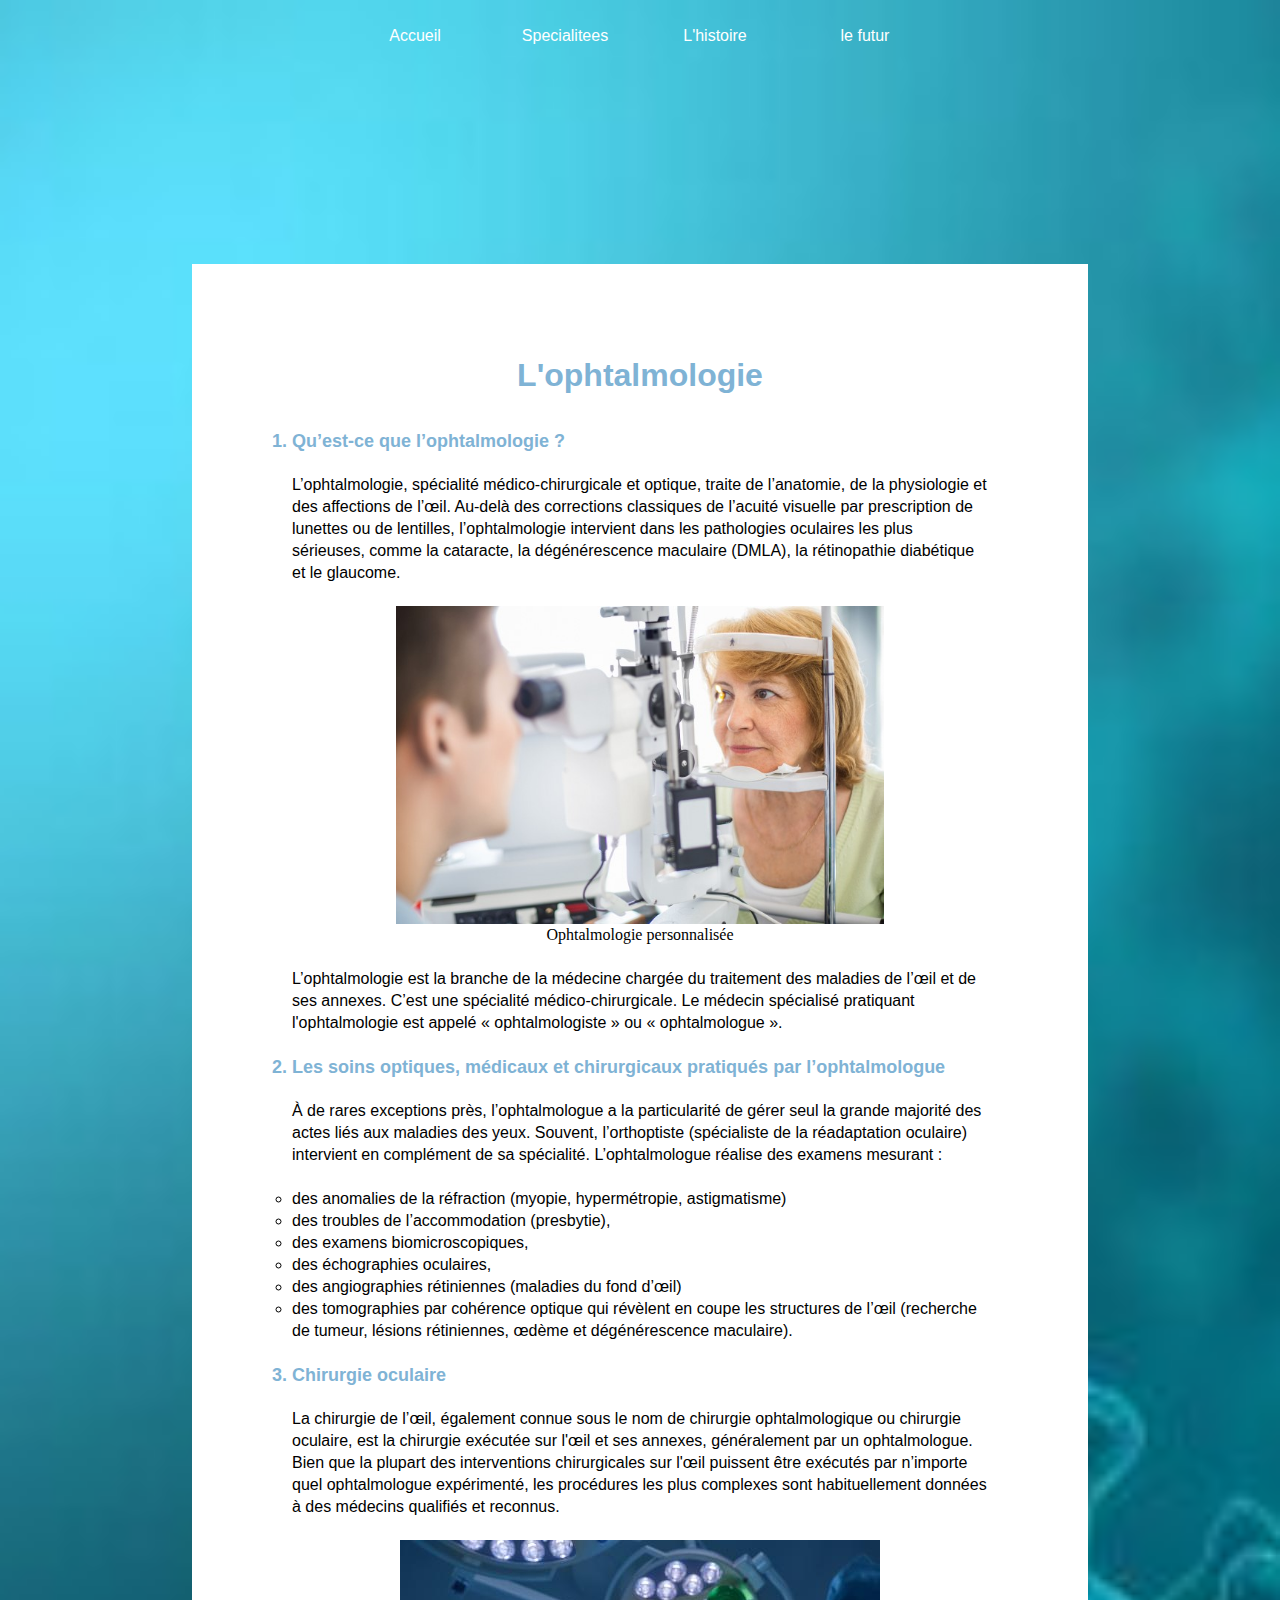
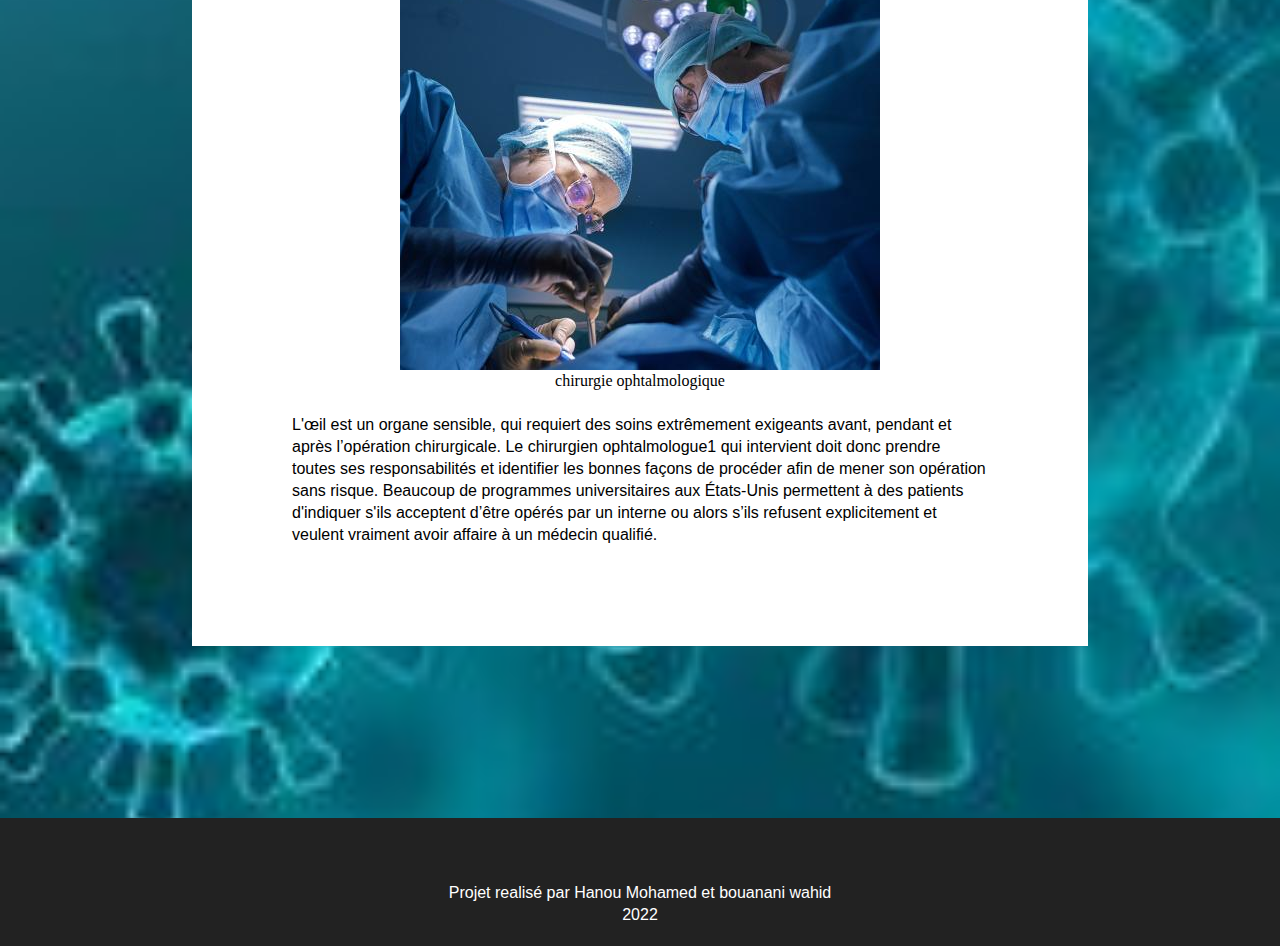
<file: ophtalmologie.html>
<!DOCTYPE html>
<html>
<head>
    <link rel="stylesheet" href="style.css">
    <title>ophtalmologie</title>
</head>
<body>
    <header>
        <div class="menu-bar">
            <ul>
                <li><a href="index.html">Accueil </a></li>
                <li>
                    <a href="">Specialitees</a> 
                    <div class="sub-menu-1">
                        <ul>
                         <li><a href="ophtalmologie.html">Ophtalmologie</a></li>
                            <li><a href="cardiologie.html">Cardiologie</a></li>
                            <li><a href="dermatologie.html">Dermatologie</a></li>
                          
                        </ul>
                
        
                    </div>
            
                </li>
                <li><a href="histoire.html">L'histoire </a></li>
                <li><a href="futur.html">le futur </a></li>
            
            </ul>
        </div>
    </header>
    <main>
        <div class="course">
            <h1 class="h">L'ophtalmologie </h1>
            <br>
            <br>
            <ol>
                <li class="lib">Qu’est-ce que l’ophtalmologie ?</li>
                <br>
                <p>
                    L’ophtalmologie, spécialité médico-chirurgicale et optique, traite de l’anatomie, de la physiologie et des affections de l’œil. Au-delà des corrections classiques de l’acuité visuelle par prescription de lunettes ou de lentilles, l’ophtalmologie intervient dans les pathologies oculaires les plus sérieuses, comme la cataracte, la dégénérescence maculaire (DMLA), la rétinopathie diabétique et le glaucome.
                </p>
                <br>
                <figure>
                    <img src="Ophtalmologie.jpg" alt="ophtalmologie">
                    <figcaption>
                        Ophtalmologie personnalisée
                    </figcaption>
                </figure>
                <br>
                <p>
                    L’ophtalmologie est la branche de la médecine chargée du traitement des maladies de l’œil et de ses annexes. C’est une spécialité médico-chirurgicale. Le médecin spécialisé pratiquant l'ophtalmologie est appelé « ophtalmologiste » ou « ophtalmologue ».
                </p>
                <br>
                <li class="lib">Les soins optiques, médicaux et chirurgicaux pratiqués par l’ophtalmologue</li>
                <br>
                <p>
                    À de rares exceptions près, l’ophtalmologue a la particularité de gérer seul la grande majorité des actes liés aux maladies des yeux. Souvent, l’orthoptiste (spécialiste de la réadaptation oculaire) intervient en complément de sa spécialité. L’ophtalmologue réalise des examens mesurant :
                </p>
                <br>
                <ul>
                    <li>des anomalies de la réfraction (myopie, hypermétropie, astigmatisme)</li>
                    <li>des troubles de l’accommodation (presbytie),</li>
                    <li>des examens biomicroscopiques,</li>
                    <li>des échographies oculaires,</li>
                    <li>des angiographies rétiniennes (maladies du fond d’œil)</li>
                    <li>des tomographies par cohérence optique qui révèlent en coupe les structures de l’œil (recherche de tumeur, lésions rétiniennes, œdème et dégénérescence maculaire).</li>
                </ul> 
                <br>
                <li class="lib">Chirurgie oculaire</li>
                <br>
                <p>
                    La chirurgie de l’œil, également connue sous le nom de chirurgie ophtalmologique ou chirurgie oculaire, est la chirurgie exécutée sur l'œil et ses annexes, généralement par un ophtalmologue. Bien que la plupart des interventions chirurgicales sur l'œil puissent être exécutés par n’importe quel ophtalmologue expérimenté, les procédures les plus complexes sont habituellement données à des médecins qualifiés et reconnus.
                </p>
                <br>
                <figure>
                    <img src="chirurgieoph.jpg" alt="ophtalmologie">
                    <figcaption>
                        chirurgie ophtalmologique
                    </figcaption>
                </figure>
                <br>
                <p>
                    L'œil est un organe sensible, qui requiert des soins extrêmement exigeants avant, pendant et après l’opération chirurgicale. Le chirurgien ophtalmologue1 qui intervient doit donc prendre toutes ses responsabilités et identifier les bonnes façons de procéder afin de mener son opération sans risque. Beaucoup de programmes universitaires aux États-Unis permettent à des patients d'indiquer s'ils acceptent d’être opérés par un interne ou alors s’ils refusent explicitement et veulent vraiment avoir affaire à un médecin qualifié.
                </p>

            </ol>
        </div>
    </main>
    <footer>
        <p>Projet realisé par Hanou Mohamed et bouanani wahid</p>
        <p>2022</p>
        <br>
    </footer>
</body>
</html>
</file>
<file: style.css>
*{
    margin: 0;
    padding: 0;
    font-family: 'Poppins', sans-serif;
    box-sizing: border-box;
}
body
{
    color: black;
    font-family: Arial,  sans-serif;
    font-size: 16px;
    line-height: 22px;
    background-image: url(back.jfif);
    background-position: center;
    background-repeat: no-repeat;
    background-size:cover;
    position: relative;

}
img
{
    text-align: center;
    position: relative;
    max-width: 70%;
    display: block;
    margin-left: auto;
    margin-right: auto;

}
figcaption
{
    font-family:'Times New Roman', Times, serif;
    font-weight: 500;
    text-align: center;
}

h1
{
    text-align: center;
}
/*accueil links*/
.b
{
    background-color: #E8F3F0;
}
.container 
{
    position: relative;
    width: 50%;
    margin-left:25%;
    margin-right:25%;
    margin-top: 40px;
}
  
.image 
{
    opacity: 1;
    display: block;
    width: 100%;
    height: auto;
    transition: .5s ease;
    backface-visibility: hidden;
}
  
.middle 
{
    transition: .5s ease;
    opacity: 0;
    position: absolute;
    top: 50%;
    left: 50%;
    transform: translate(-50%, -50%);
    -ms-transform: translate(-50%, -50%)
}
  
.container:hover .image 
{
    opacity: 0.3;
}
  
.container:hover .middle 
{
    opacity: 1;
}
  
.text 
{
    background-color: aqua;
    color: white;
    font-size: 16px;
    padding: 16px 32px;
    
}
.text:hover{
    
    background-color:#008080;
    transition: 1s;
}


/*header accueil*/
.header{
    min-height: 100vh;
    width: 100%;
    background-image:linear-gradient(rgba(4,9,30,0.7),rgba(4,9,30,0.7)),url(main.jpg);
    background-position: center;
    background-size: cover;
    position: relative;
    margin-bottom: 25 px;
}

/*li text*/
.lib
{
    font-weight: bold;
    font-size: large;
    color: #7FB3D5;

}
.lib2
{
    font-weight: 600;
    font-size: medium;
    color: #7FB3D5;

}
.h
{
    color: #7FB3D5;
}
/*text*/
.course{
    margin: 15%;
    padding: 100px; 
    background-color: white; 
    text-align: left;  
}

/*boutton accueil*/
.btn{
    display: inline-block;
    text-decoration: none;
    color: #fff;
    border: 1px solid #fff;
    padding: 13px 34px;
    background: transparent;
    position: relative;
    cursor: pointer;
}
.btn:hover{
    border: 1px solid aqua;
    background-color:aqua;
    transition: 1s;
}
/*  footer*/
footer
{
    text-align: center;
    color :white;
    font-family: 'Courier New', Courier, monospace;
    background-color: #222;
    clear: both;
    position: relative;
    height: 20px;
    margin-top: -20px;
    padding: 5%;
}

/*menu deroulant*/
.menu-bar
{
    text-align: center;
}

.menu-bar ul
{
    display: inline-flex;
    list-style: none;
    color: white;
}
.menu-bar ul li
{
    width: 120px;
    margin: 15px;
    padding: 10px;
}
.menu-bar ul li a
{
    text-decoration: none;
    color:#fff;
}
.menu-bar ul li :hover
{
    color: #105DF6 ;
    border-radius: 3px;
    
}
.sub-menu-1
{
    display: none;
}
.menu-bar ul li:hover .sub-menu-1
{
    display: block;
    position :absolute;
    margin-top: 15px;
    margin-left: -15px;
}
.menu-bar ul li:hover .sub-menu-1 ul
{
    display: block;
    margin: 10 px;
}
.menu-bar ul li:hover .sub-menu-1 ul li
{
    width:150px;
    padding:9px;
    border-bottom:1px dotted white;
    background: transparent;
    border-radius: 0;
    text-align: left;

}
.menu-bar ul li:hover .sub-menu-1 ul li:last-child
{
    border-bottom: none;
}
/*textbox accuei*/
.textbox{
    width: 90%;
    color:aqua;
    position: absolute;
    top: 50%;
    left:50%;
    transform: translate(-50%,-50%);
    text-align: center;

}
.textbox h1{
    font-size: 50px;

}
.textbox p{
    margin: 10px 0 40px;
    font-size: 17px;
    color: white;
}
</file>
